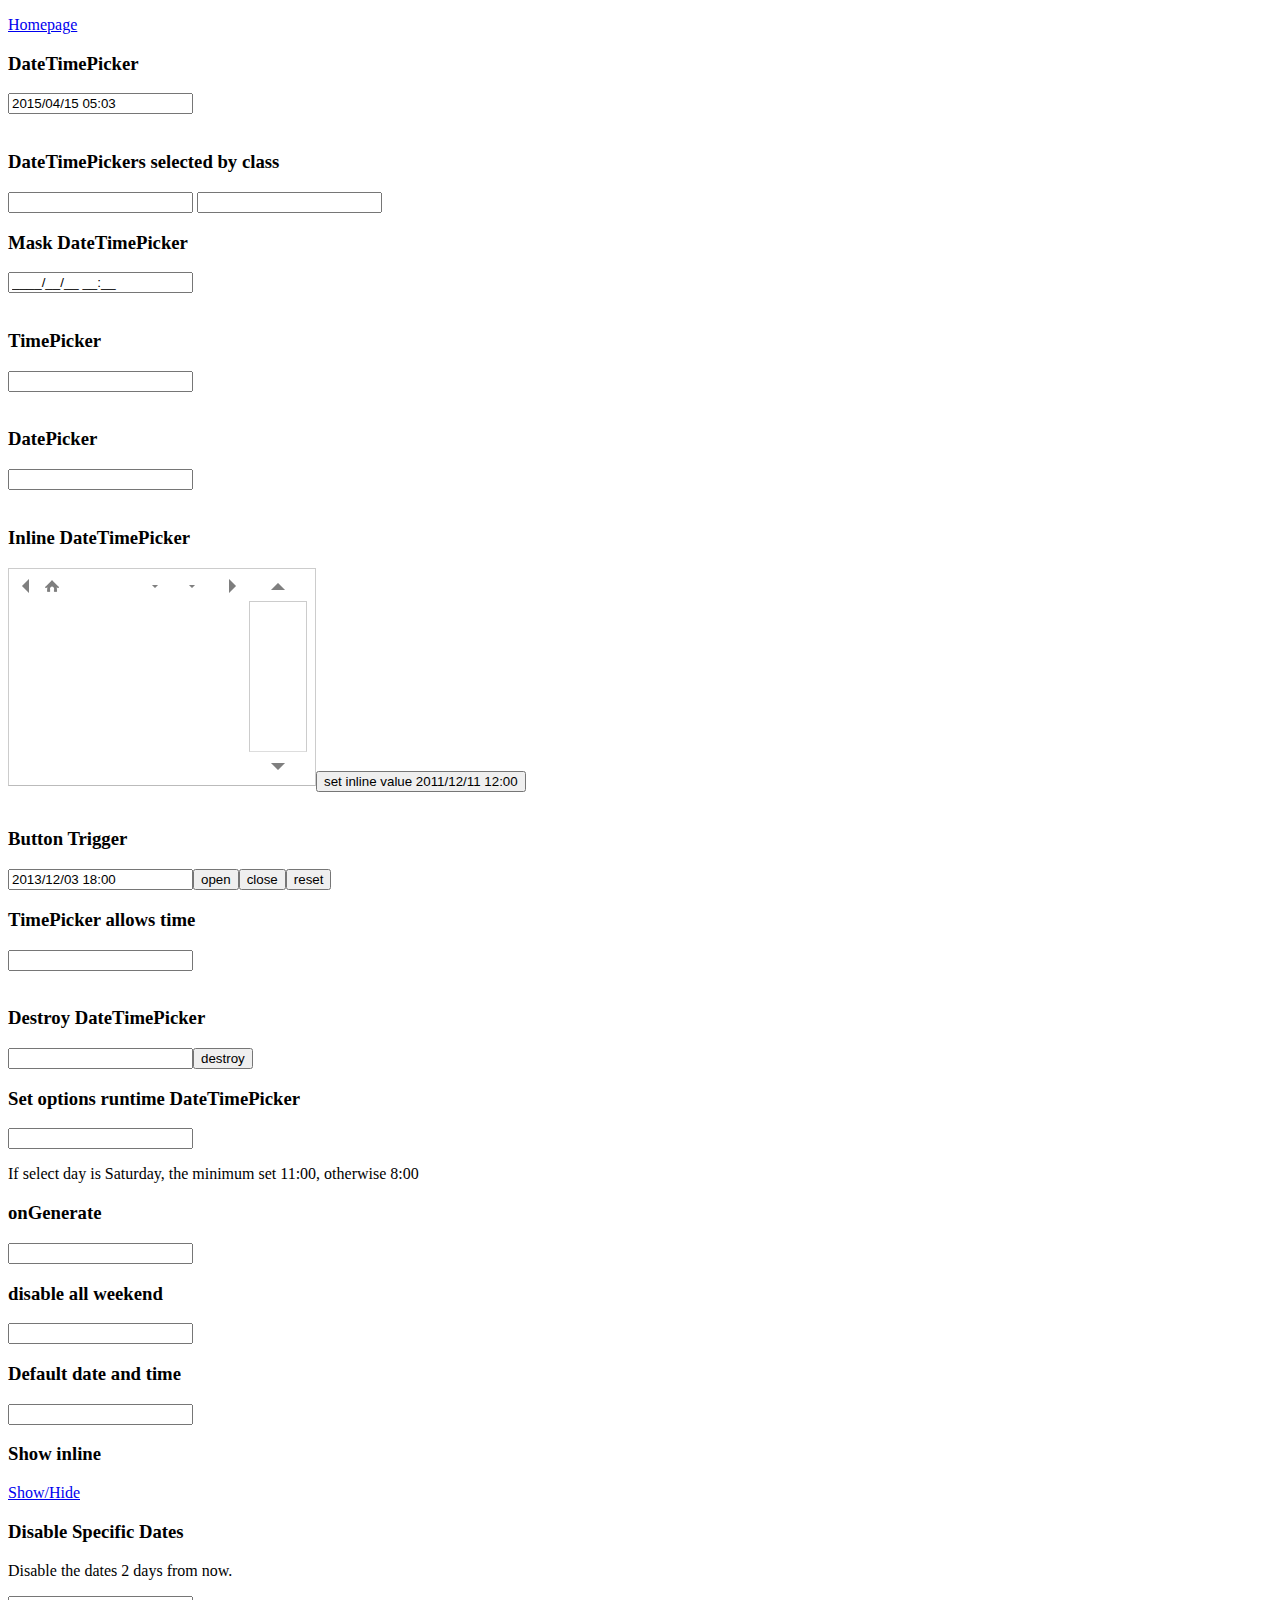
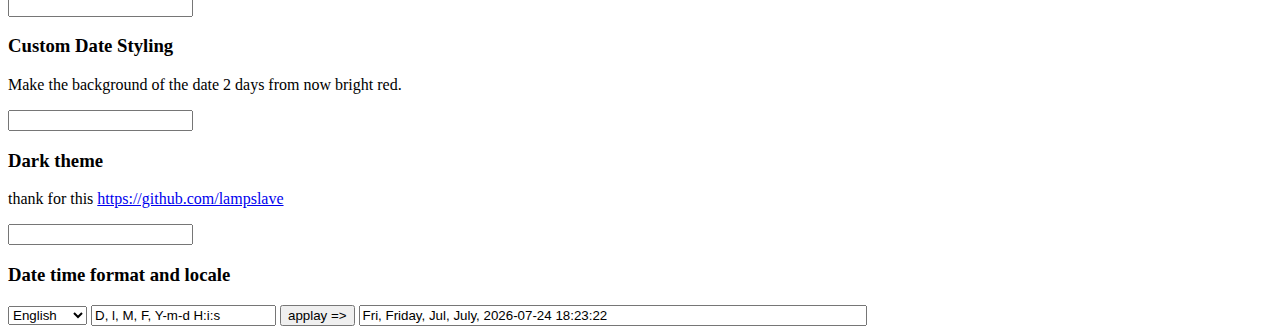
<file: public/js/admin/datetimepicker/index.html>
<!DOCTYPE html>
<html lang="en">
<head>
<meta http-equiv="content-type" content="text/html; charset=utf-8"/>
<link rel="stylesheet" type="text/css" href="./jquery.datetimepicker.css"/>
<style type="text/css">

.custom-date-style {
	background-color: red !important;
}

.input{	
}
.input-wide{
	width: 500px;
}

</style>
</head>
<body>
	
	<p><a href="http://xdsoft.net/jqplugins/datetimepicker/">Homepage</a></p>
	<h3>DateTimePicker</h3>
	<input type="text" value="" id="datetimepicker"/><br><br>
  <h3>DateTimePickers selected by class</h3>
	<input type="text" class="some_class" value="" id="some_class_1"/>
	<input type="text" class="some_class" value="" id="some_class_2"/>
	<h3>Mask DateTimePicker</h3>
	<input type="text" value="" id="datetimepicker_mask"/><br><br>
	<h3>TimePicker</h3>
	<input type="text" id="datetimepicker1"/><br><br>
	<h3>DatePicker</h3>
	<input type="text" id="datetimepicker2"/><br><br>
	<h3>Inline DateTimePicker</h3>
	<!--<div id="console" style="background-color:#fff;color:red">sdfdsfsdf</div>-->
	<input type="text" id="datetimepicker3"/><input type="button" onclick="$('#datetimepicker3').datetimepicker({value:'2011/12/11 12:00'})" value="set inline value 2011/12/11 12:00"/><br><br>
	<h3>Button Trigger</h3>
	<input type="text" value="2013/12/03 18:00" id="datetimepicker4"/><input id="open" type="button" value="open"/><input id="close" type="button" value="close"/><input id="reset" type="button" value="reset"/>
	<h3>TimePicker allows time</h3>
	<input type="text" id="datetimepicker5"/><br><br>
	<h3>Destroy DateTimePicker</h3>
	<input type="text" id="datetimepicker6"/><input id="destroy" type="button" value="destroy"/>
	<h3>Set options runtime DateTimePicker</h3>
	<input type="text" id="datetimepicker7"/>
	<p>If select day is Saturday, the minimum set 11:00, otherwise 8:00</p>
	<h3>onGenerate</h3>
	<input type="text" id="datetimepicker8"/>
	<h3>disable all weekend</h3>
	<input type="text" id="datetimepicker9"/>
	<h3>Default date and time </h3>
	<input type="text" id="default_datetimepicker"/>
	<h3>Show inline</h3>
	<a href="javascript:void(0)" onclick="var si = document.getElementById('show_inline').style; si.display = (si.display=='none')?'block':'none';return false; ">Show/Hide</a>
	<div id="show_inline" style="display:none">
		<input type="text" id="datetimepicker10"/>
	</div>
	<h3>Disable Specific Dates</h3>
	<p>Disable the dates 2 days from now.</p>
	<input type="text" id="datetimepicker11"/>
	<h3>Custom Date Styling</h3>
	<p>Make the background of the date 2 days from now bright red.</p>
	<input type="text" id="datetimepicker12"/>
	<h3>Dark theme</h3>
	<p>thank for this <a href="https://github.com/lampslave">https://github.com/lampslave</a></p>
	<input type="text" id="datetimepicker_dark"/>
	<h3>Date time format and locale</h3>
	<p></p>
	<select id="datetimepicker_format_locale">
		<option value="en">English</option>
		<option value="de">German</option>
		<option value="ru">Russian</option>
		<option value="uk">Ukrainian</option>
		<option value="fr">French</option>
		<option value="es">Spanish</option>
	</select>
	<input type="text" value="D, l, M, F, Y-m-d H:i:s" id="datetimepicker_format_value"/>
	<input type="button" value="applay =>" id="datetimepicker_format_change"/>
	<input type="text" id="datetimepicker_format" class="input input-wide"/>
</body>
<script src="./jquery.js"></script>
<script src="build/jquery.datetimepicker.full.js"></script>
<script>/*
window.onerror = function(errorMsg) {
	$('#console').html($('#console').html()+'<br>'+errorMsg)
}*/

$.datetimepicker.setLocale('en');

$('#datetimepicker_format').datetimepicker({value:'2015/04/15 05:03', format: $("#datetimepicker_format_value").val()});
console.log($('#datetimepicker_format').datetimepicker('getValue'));

$("#datetimepicker_format_change").on("click", function(e){
	$("#datetimepicker_format").data('xdsoft_datetimepicker').setOptions({format: $("#datetimepicker_format_value").val()});
});
$("#datetimepicker_format_locale").on("change", function(e){
	$.datetimepicker.setLocale($(e.currentTarget).val());
});

$('#datetimepicker').datetimepicker({
dayOfWeekStart : 1,
lang:'en',
disabledDates:['1986/01/08','1986/01/09','1986/01/10'],
startDate:	'1986/01/05'
});
$('#datetimepicker').datetimepicker({value:'2015/04/15 05:03',step:10});

$('.some_class').datetimepicker();

$('#default_datetimepicker').datetimepicker({
	formatTime:'H:i',
	formatDate:'d.m.Y',
	//defaultDate:'8.12.1986', // it's my birthday
	defaultDate:'+03.01.1970', // it's my birthday
	defaultTime:'10:00',
	timepickerScrollbar:false
});

$('#datetimepicker10').datetimepicker({
	step:5,
	inline:true
});
$('#datetimepicker_mask').datetimepicker({
	mask:'9999/19/39 29:59'
});

$('#datetimepicker1').datetimepicker({
	datepicker:false,
	format:'H:i',
	step:5
});
$('#datetimepicker2').datetimepicker({
	yearOffset:222,
	lang:'ch',
	timepicker:false,
	format:'d/m/Y',
	formatDate:'Y/m/d',
	minDate:'-1970/01/02', // yesterday is minimum date
	maxDate:'+1970/01/02' // and tommorow is maximum date calendar
});
$('#datetimepicker3').datetimepicker({
	inline:true
});
$('#datetimepicker4').datetimepicker();
$('#open').click(function(){
	$('#datetimepicker4').datetimepicker('show');
});
$('#close').click(function(){
	$('#datetimepicker4').datetimepicker('hide');
});
$('#reset').click(function(){
	$('#datetimepicker4').datetimepicker('reset');
});
$('#datetimepicker5').datetimepicker({
	datepicker:false,
	allowTimes:['12:00','13:00','15:00','17:00','17:05','17:20','19:00','20:00'],
	step:5
});
$('#datetimepicker6').datetimepicker();
$('#destroy').click(function(){
	if( $('#datetimepicker6').data('xdsoft_datetimepicker') ){
		$('#datetimepicker6').datetimepicker('destroy');
		this.value = 'create';
	}else{
		$('#datetimepicker6').datetimepicker();
		this.value = 'destroy';
	}
});
var logic = function( currentDateTime ){
	if (currentDateTime && currentDateTime.getDay() == 6){
		this.setOptions({
			minTime:'11:00'
		});
	}else
		this.setOptions({
			minTime:'8:00'
		});
};
$('#datetimepicker7').datetimepicker({
	onChangeDateTime:logic,
	onShow:logic
});
$('#datetimepicker8').datetimepicker({
	onGenerate:function( ct ){
		$(this).find('.xdsoft_date')
			.toggleClass('xdsoft_disabled');
	},
	minDate:'-1970/01/2',
	maxDate:'+1970/01/2',
	timepicker:false
});
$('#datetimepicker9').datetimepicker({
	onGenerate:function( ct ){
		$(this).find('.xdsoft_date.xdsoft_weekend')
			.addClass('xdsoft_disabled');
	},
	weekends:['01.01.2014','02.01.2014','03.01.2014','04.01.2014','05.01.2014','06.01.2014'],
	timepicker:false
});
var dateToDisable = new Date();
	dateToDisable.setDate(dateToDisable.getDate() + 2);
$('#datetimepicker11').datetimepicker({
	beforeShowDay: function(date) {
		if (date.getMonth() == dateToDisable.getMonth() && date.getDate() == dateToDisable.getDate()) {
			return [false, ""]
		}

		return [true, ""];
	}
});
$('#datetimepicker12').datetimepicker({
	beforeShowDay: function(date) {
		if (date.getMonth() == dateToDisable.getMonth() && date.getDate() == dateToDisable.getDate()) {
			return [true, "custom-date-style"];
		}

		return [true, ""];
	}
});
$('#datetimepicker_dark').datetimepicker({theme:'dark'})


</script>
</html>
</file>
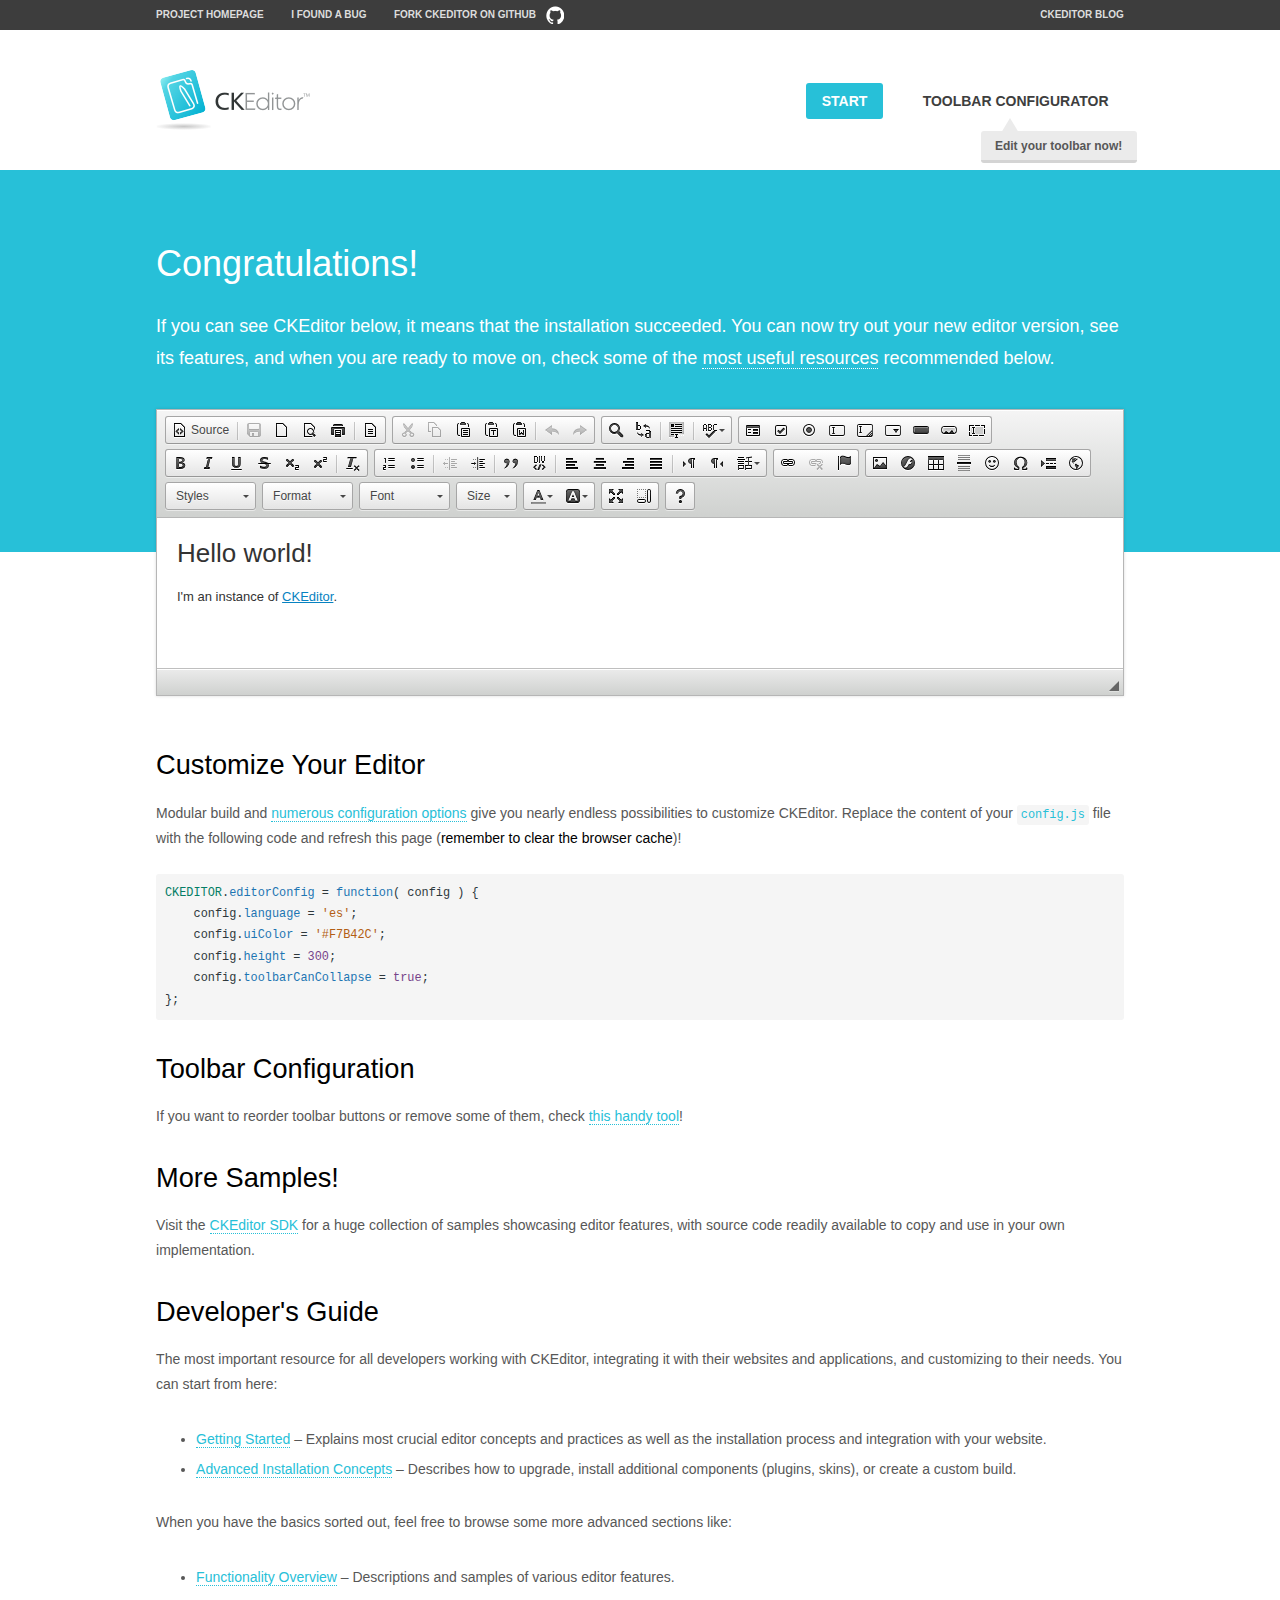
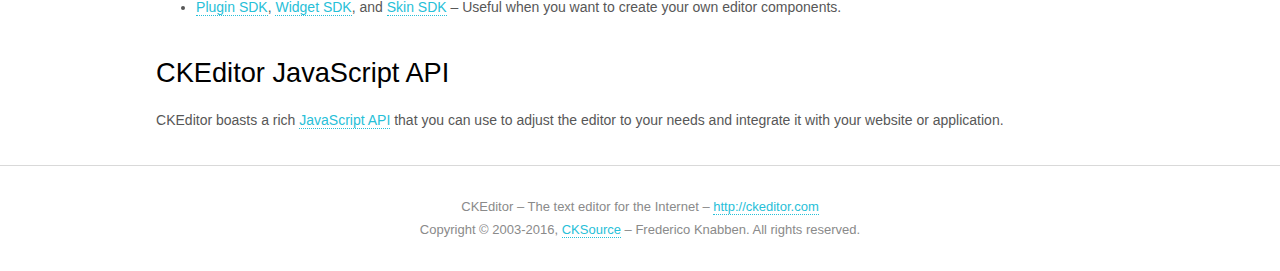
<file: public/js/admin/ckeditor/samples/index.html>
<!DOCTYPE html>
<!--
Copyright (c) 2003-2016, CKSource - Frederico Knabben. All rights reserved.
For licensing, see LICENSE.md or http://ckeditor.com/license
-->
<html>
<head>
	<meta charset="utf-8">
	<title>CKEditor Sample</title>
	<script src="../ckeditor.js"></script>
	<script src="js/sample.js"></script>
	<link rel="stylesheet" href="css/samples.css">
	<link rel="stylesheet" href="toolbarconfigurator/lib/codemirror/neo.css">
</head>
<body id="main">

<nav class="navigation-a">
	<div class="grid-container">
		<ul class="navigation-a-left grid-width-70">
			<li><a href="http://ckeditor.com">Project Homepage</a></li>
			<li><a href="http://dev.ckeditor.com/">I found a bug</a></li>
			<li><a href="http://github.com/ckeditor/ckeditor-dev" class="icon-pos-right icon-navigation-a-github">Fork CKEditor on GitHub</a></li>
		</ul>
		<ul class="navigation-a-right grid-width-30">
			<li><a href="http://ckeditor.com/blog-list">CKEditor Blog</a></li>
		</ul>
	</div>
</nav>

<header class="header-a">
	<div class="grid-container">
		<h1 class="header-a-logo grid-width-30">
			<a href="index.html"><img src="img/logo.png" alt="CKEditor Sample"></a>
		</h1>

		<nav class="navigation-b grid-width-70">
			<ul>
				<li><a href="index.html" class="button-a button-a-background">Start</a></li>
				<li><a href="toolbarconfigurator/index.html" class="button-a">Toolbar configurator <span class="balloon-a balloon-a-nw">Edit your toolbar now!</span></a></li>
			</ul>
		</nav>
	</div>
</header>

<main>
	<div class="adjoined-top">
		<div class="grid-container">
			<div class="content grid-width-100">
				<h1>Congratulations!</h1>
				<p>
					If you can see CKEditor below, it means that the installation succeeded.
					You can now try out your new editor version, see its features, and when you are ready to move on, check some of the <a href="#sample-customize">most useful resources</a> recommended below.
				</p>
			</div>
		</div>
	</div>
	<div class="adjoined-bottom">
		<div class="grid-container">
			<div class="grid-width-100">
				<div id="editor">
					<h1>Hello world!</h1>
					<p>I'm an instance of <a href="http://ckeditor.com">CKEditor</a>.</p>
				</div>
			</div>
		</div>
	</div>

	<div class="grid-container">
		<div class="content grid-width-100">
			<section id="sample-customize">
				<h2>Customize Your Editor</h2>
				<p>Modular build and <a href="http://docs.ckeditor.com/#!/guide/dev_configuration">numerous configuration options</a> give you nearly endless possibilities to customize CKEditor. Replace the content of your <code><a href="../config.js">config.js</a></code> file with the following code and refresh this page (<strong>remember to clear the browser cache</strong>)!</p>
		<pre class="cm-s-neo CodeMirror"><code><span style="padding-right: 0.1px;"><span class="cm-variable">CKEDITOR</span>.<span class="cm-property">editorConfig</span> <span class="cm-operator">=</span> <span class="cm-keyword">function</span>( <span class="cm-def">config</span> ) {</span>
<span style="padding-right: 0.1px;"><span class="cm-tab">	</span><span class="cm-variable-2">config</span>.<span class="cm-property">language</span> <span class="cm-operator">=</span> <span class="cm-string">'es'</span>;</span>
<span style="padding-right: 0.1px;"><span class="cm-tab">	</span><span class="cm-variable-2">config</span>.<span class="cm-property">uiColor</span> <span class="cm-operator">=</span> <span class="cm-string">'#F7B42C'</span>;</span>
<span style="padding-right: 0.1px;"><span class="cm-tab">	</span><span class="cm-variable-2">config</span>.<span class="cm-property">height</span> <span class="cm-operator">=</span> <span class="cm-number">300</span>;</span>
<span style="padding-right: 0.1px;"><span class="cm-tab">	</span><span class="cm-variable-2">config</span>.<span class="cm-property">toolbarCanCollapse</span> <span class="cm-operator">=</span> <span class="cm-atom">true</span>;</span>
<span style="padding-right: 0.1px;">};</span></code></pre>
			</section>

			<section>
				<h2>Toolbar Configuration</h2>
				<p>If you want to reorder toolbar buttons or remove some of them, check <a href="toolbarconfigurator/index.html">this handy tool</a>!</p>
			</section>

			<section>
				<h2>More Samples!</h2>
				<p>Visit the <a href="http://sdk.ckeditor.com">CKEditor SDK</a> for a huge collection of samples showcasing editor features, with source code readily available to copy and use in your own implementation.</p>
			</section>

			<section>
				<h2>Developer's Guide</h2>
				<p>The most important resource for all developers working with CKEditor, integrating it with their websites and applications, and customizing to their needs. You can start from here:</p>
				<ul>
					<li><a href="http://docs.ckeditor.com/#!/guide/dev_installation">Getting Started</a> &ndash; Explains most crucial editor concepts and practices as well as the installation process and integration with your website.</li>
					<li><a href="http://docs.ckeditor.com/#!/guide/dev_advanced_installation">Advanced Installation Concepts</a> &ndash; Describes how to upgrade, install additional components (plugins, skins), or create a custom build.</li>
				</ul>
					<p>When you have the basics sorted out, feel free to browse some more advanced sections like:</p>
				<ul>
					<li><a href="http://docs.ckeditor.com/#!/guide/dev_features">Functionality Overview</a> &ndash; Descriptions and samples of various editor features.</li>
					<li><a href="http://docs.ckeditor.com/#!/guide/plugin_sdk_intro">Plugin SDK</a>, <a href="http://docs.ckeditor.com/#!/guide/widget_sdk_intro">Widget SDK</a>, and <a href="http://docs.ckeditor.com/#!/guide/skin_sdk_intro">Skin SDK</a> &ndash; Useful when you want to create your own editor components.</li>
				</ul>
			</section>

			<section>
				<h2>CKEditor JavaScript API</h2>
				<p>CKEditor boasts a rich <a href="http://docs.ckeditor.com/#!/api">JavaScript API</a> that you can use to adjust the editor to your needs and integrate it with your website or application.</p>
			</section>
		</div>
	</div>
</main>

<footer class="footer-a grid-container">
	<div class="grid-container">
		<p class="grid-width-100">
			CKEditor &ndash; The text editor for the Internet &ndash; <a class="samples" href="http://ckeditor.com/">http://ckeditor.com</a>
		</p>
		<p class="grid-width-100" id="copy">
			Copyright &copy; 2003-2016, <a class="samples" href="http://cksource.com/">CKSource</a> &ndash; Frederico Knabben. All rights reserved.
		</p>
	</div>
</footer>
<script>
	initSample();
</script>

</body>
</html>
</file>
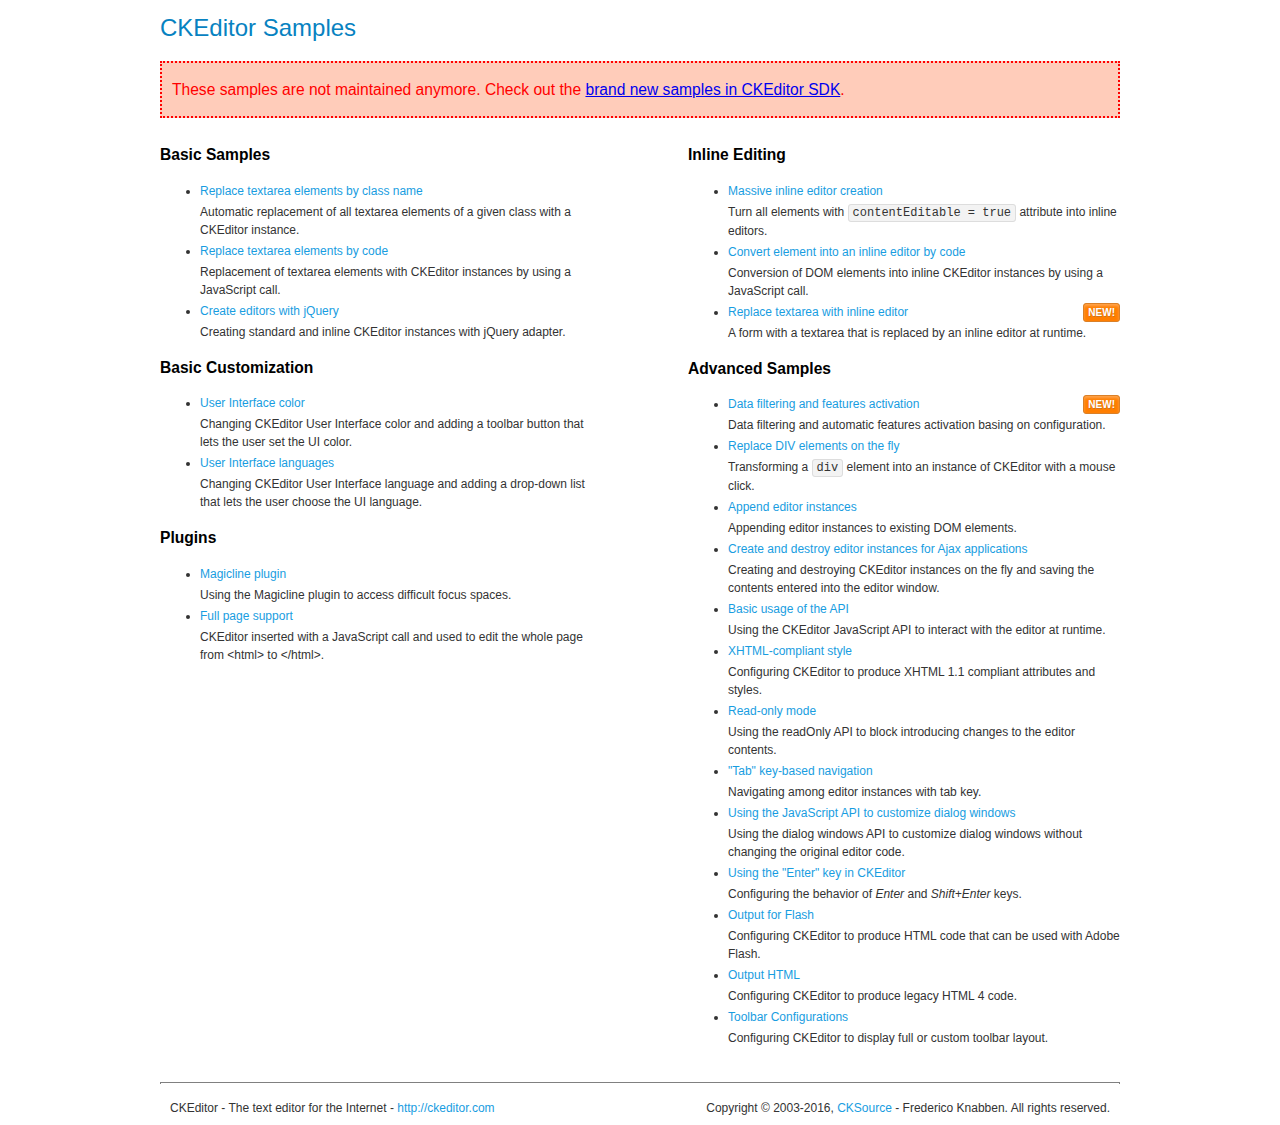
<file: public/js/admin/ckeditor/samples/old/index.html>
<!DOCTYPE html>
<!--
Copyright (c) 2003-2016, CKSource - Frederico Knabben. All rights reserved.
For licensing, see LICENSE.md or http://ckeditor.com/license
-->
<html>
<head>
	<meta charset="utf-8">
	<title>CKEditor Samples</title>
	<link rel="stylesheet" href="sample.css">
</head>
<body>
	<h1 class="samples">
		CKEditor Samples
	</h1>
	<div class="warning deprecated">
		These samples are not maintained anymore. Check out the <a href="http://sdk.ckeditor.com/">brand new samples in CKEditor SDK</a>.
	</div>
	<div class="twoColumns">
		<div class="twoColumnsLeft">
			<h2 class="samples">
				Basic Samples
			</h2>
			<dl class="samples">
				<dt><a class="samples" href="replacebyclass.html">Replace textarea elements by class name</a></dt>
				<dd>Automatic replacement of all textarea elements of a given class with a CKEditor instance.</dd>

				<dt><a class="samples" href="replacebycode.html">Replace textarea elements by code</a></dt>
				<dd>Replacement of textarea elements with CKEditor instances by using a JavaScript call.</dd>

				<dt><a class="samples" href="jquery.html">Create editors with jQuery</a></dt>
				<dd>Creating standard and inline CKEditor instances with jQuery adapter.</dd>
			</dl>

			<h2 class="samples">
				Basic Customization
			</h2>
			<dl class="samples">
				<dt><a class="samples" href="uicolor.html">User Interface color</a></dt>
				<dd>Changing CKEditor User Interface color and adding a toolbar button that lets the user set the UI color.</dd>

				<dt><a class="samples" href="uilanguages.html">User Interface languages</a></dt>
				<dd>Changing CKEditor User Interface language and adding a drop-down list that lets the user choose the UI language.</dd>
			</dl>


			<h2 class="samples">Plugins</h2>
<dl class="samples">
<dt><a class="samples" href="magicline/magicline.html">Magicline plugin</a></dt>
<dd>Using the Magicline plugin to access difficult focus spaces.</dd>

<dt><a class="samples" href="wysiwygarea/fullpage.html">Full page support</a></dt>
<dd>CKEditor inserted with a JavaScript call and used to edit the whole page from &lt;html&gt; to &lt;/html&gt;.</dd>
</dl>
		</div>
		<div class="twoColumnsRight">
			<h2 class="samples">
				Inline Editing
			</h2>
			<dl class="samples">
				<dt><a class="samples" href="inlineall.html">Massive inline editor creation</a></dt>
				<dd>Turn all elements with <code>contentEditable = true</code> attribute into inline editors.</dd>

				<dt><a class="samples" href="inlinebycode.html">Convert element into an inline editor by code</a></dt>
				<dd>Conversion of DOM elements into inline CKEditor instances by using a JavaScript call.</dd>

				<dt><a class="samples" href="inlinetextarea.html">Replace textarea with inline editor</a> <span class="new">New!</span></dt>
				<dd>A form with a textarea that is replaced by an inline editor at runtime.</dd>

				
			</dl>

			<h2 class="samples">
				Advanced Samples
			</h2>
			<dl class="samples">
				<dt><a class="samples" href="datafiltering.html">Data filtering and features activation</a> <span class="new">New!</span></dt>
				<dd>Data filtering and automatic features activation basing on configuration.</dd>

				<dt><a class="samples" href="divreplace.html">Replace DIV elements on the fly</a></dt>
				<dd>Transforming a <code>div</code> element into an instance of CKEditor with a mouse click.</dd>

				<dt><a class="samples" href="appendto.html">Append editor instances</a></dt>
				<dd>Appending editor instances to existing DOM elements.</dd>

				<dt><a class="samples" href="ajax.html">Create and destroy editor instances for Ajax applications</a></dt>
				<dd>Creating and destroying CKEditor instances on the fly and saving the contents entered into the editor window.</dd>

				<dt><a class="samples" href="api.html">Basic usage of the API</a></dt>
				<dd>Using the CKEditor JavaScript API to interact with the editor at runtime.</dd>

				<dt><a class="samples" href="xhtmlstyle.html">XHTML-compliant style</a></dt>
				<dd>Configuring CKEditor to produce XHTML 1.1 compliant attributes and styles.</dd>

				<dt><a class="samples" href="readonly.html">Read-only mode</a></dt>
				<dd>Using the readOnly API to block introducing changes to the editor contents.</dd>

				<dt><a class="samples" href="tabindex.html">"Tab" key-based navigation</a></dt>
				<dd>Navigating among editor instances with tab key.</dd>


				
<dt><a class="samples" href="dialog/dialog.html">Using the JavaScript API to customize dialog windows</a></dt>
<dd>Using the dialog windows API to customize dialog windows without changing the original editor code.</dd>

<dt><a class="samples" href="enterkey/enterkey.html">Using the &quot;Enter&quot; key in CKEditor</a></dt>
<dd>Configuring the behavior of <em>Enter</em> and <em>Shift+Enter</em> keys.</dd>

<dt><a class="samples" href="htmlwriter/outputforflash.html">Output for Flash</a></dt>
<dd>Configuring CKEditor to produce HTML code that can be used with Adobe Flash.</dd>

<dt><a class="samples" href="htmlwriter/outputhtml.html">Output HTML</a></dt>
<dd>Configuring CKEditor to produce legacy HTML 4 code.</dd>

<dt><a class="samples" href="toolbar/toolbar.html">Toolbar Configurations</a></dt>
<dd>Configuring CKEditor to display full or custom toolbar layout.</dd>

			</dl>
		</div>
	</div>
	<div id="footer">
		<hr>
		<p>
			CKEditor - The text editor for the Internet - <a class="samples" href="http://ckeditor.com/">http://ckeditor.com</a>
		</p>
		<p id="copy">
			Copyright &copy; 2003-2016, <a class="samples" href="http://cksource.com/">CKSource</a> - Frederico Knabben. All rights reserved.
		</p>
	</div>
</body>
</html>
</file>
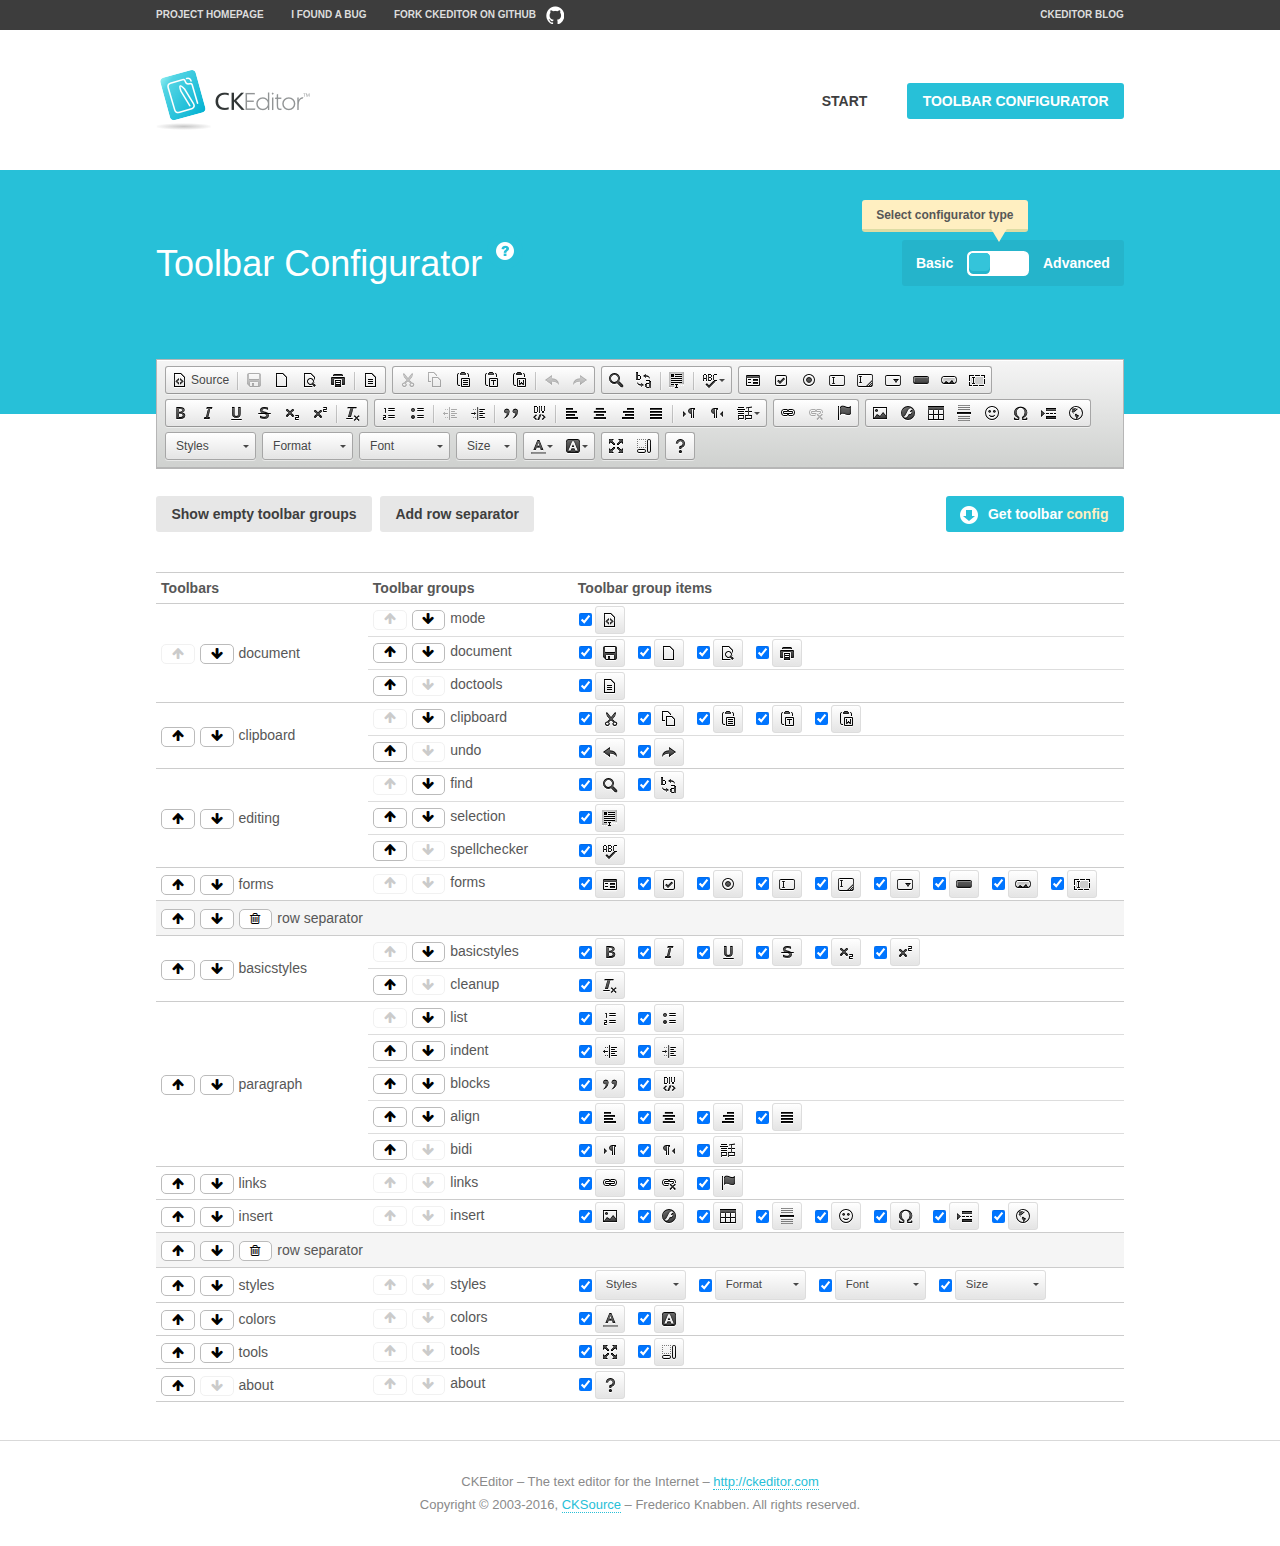
<file: public/js/admin/ckeditor/samples/toolbarconfigurator/index.html>
<!DOCTYPE html>
<!--
Copyright (c) 2003-2016, CKSource - Frederico Knabben. All rights reserved.
For licensing, see LICENSE.md or http://ckeditor.com/license
-->
<!--[if IE 8]><html class="ie8"><![endif]-->
<!--[if gt IE 8]><html><![endif]-->
<!--[if !IE]><!--><html><!--<![endif]-->
<head>
	<meta charset="utf-8">
	<title>Toolbar Configurator</title>
	<script src="../../ckeditor.js"></script>
	<script>
		if ( CKEDITOR.env.ie && CKEDITOR.env.version < 9 )
			CKEDITOR.tools.enableHtml5Elements( document );
	</script>
	<link rel="stylesheet" href="lib/codemirror/codemirror.css">
	<link rel="stylesheet" href="lib/codemirror/show-hint.css">
	<link rel="stylesheet" href="lib/codemirror/neo.css">
	<link rel="stylesheet" href="css/fontello.css">
	<link rel="stylesheet" href="../css/samples.css">
</head>
<body id="toolbar">

<nav class="navigation-a">
	<div class="grid-container">
		<ul class="navigation-a-left grid-width-70">
			<li><a href="http://ckeditor.com">Project Homepage</a></li>
			<li><a href="http://dev.ckeditor.com/">I found a bug</a></li>
			<li><a href="http://github.com/ckeditor/ckeditor-dev" class="icon-pos-right icon-navigation-a-github">Fork CKEditor on GitHub</a></li>
		</ul>
		<ul class="navigation-a-right grid-width-30">
			<li><a href="http://ckeditor.com/blog-list">CKEditor Blog</a></li>
		</ul>
	</div>
</nav>

<header class="header-a">
	<div class="grid-container">
		<h1 class="header-a-logo grid-width-30">
			<a href="../index.html"><img src="../img/logo.png" alt="CKEditor Logo"></a>
		</h1>
		<nav class="navigation-b grid-width-70">
			<ul>
				<li><a href="../index.html"  class="button-a">Start</a></li>
				<li><a href="index.html"  class="button-a button-a-background">Toolbar configurator</a></li>
			</ul>
		</nav>
	</div>
</header>

<main>
	<div class="adjoined-top">
		<div class="grid-container">
			<div class="content grid-width-100">
				<div class="grid-container-nested">
					<h1 class="grid-width-60">
						Toolbar Configurator
						<a href="#help-content" type="button" title="Configurator help" id="help" class="button-a button-a-background button-a-no-text icon-pos-left icon-question-mark">Help</a>
					</h1>

					<div class="grid-width-40 grid-switch-magic">
						<div class="switch">
							<span class="balloon-a balloon-a-se">Select configurator type</span>
							<input type="radio" name="radio" data-num="1" id="radio-basic" />
							<input type="radio" name="radio" data-num="2" id="radio-advanced" />
							<label data-for="1" for="radio-basic">Basic</label>
							<span class="switch-inner">
								<span class="handler"></span>
							</span>
							<label data-for="2" for="radio-advanced">Advanced</label>
						</div>
					</div>
				</div>
			</div>
		</div>
	</div>
	<div class="adjoined-bottom">
		<div class="grid-container">
			<div class="grid-width-100">
				<div class="editors-container">
					<div id="editor-basic"></div>
					<div id="editor-advanced"></div>
				</div>
			</div>
		</div>
	</div>

	<div class="grid-container configurator">
		<div class="content grid-width-100">
			<div class="configurator">
				<div>
					<div id="toolbarModifierWrapper"></div>
				</div>
			</div>
		</div>
	</div>

	<div id="help-content">
		<div class="grid-container">
			<div class="grid-width-100">
				<h2>What Am I Doing Here?</h2>

				<div class="grid-container grid-container-nested">
					<div class="basic">
						<div class="grid-width-50">
							<p>Arrange <a href="http://docs.ckeditor.com/#!/api/CKEDITOR.config-cfg-toolbarGroups">toolbar groups</a>, toggle <a href="http://docs.ckeditor.com/#!/api/CKEDITOR.config-cfg-removeButtons">button visibility</a> according to your needs and get your toolbar configuration.</p>
							<p>You can replace the content of the <a href="../../config.js"><code>config.js</code></a> file with the generated configuration. If you already set some configuration options you will need to merge both configurations.</p>
						</div>
						<div class="grid-width-50">
							<p>Read more about different ways of <a href="http://docs.ckeditor.com/#!/guide/dev_configuration">setting configuration</a> and do not forget about <strong>clearing browser cache</strong>.</p>
							<p>Arranging toolbar groups is the recommended way of configuring the toolbar, but if you need more freedom you can use the <a href="#advanced">advanced configurator</a>.</p>
						</div>
					</div>
					<div class="advanced" style="display: none;">
						<div class="grid-width-50">
							<p>With this code editor you can edit your <a href="http://docs.ckeditor.com/#!/api/CKEDITOR.config-cfg-toolbar">toolbar configuration</a> live.</p>
							<p>You can replace the content of the <a href="../../config.js"><code>config.js</code></a> file with the generated configuration. If you already set some configuration options you will need to merge both configurations.</p>
						</div>
						<div class="grid-width-50">
							<p>Read more about different ways of <a href="http://docs.ckeditor.com/#!/guide/dev_configuration">setting configuration</a> and do not forget about <strong>clearing browser cache</strong>.</p>
						</div>
					</div>
				</div>

				<p class="grid-container grid-container-nested">
					<button type="button" class="help-content-close grid-width-100 button-a button-a-background">Got it. Let's play!</button>
				</p>
			</div>
		</div>
	</div>
</main>

<footer class="footer-a grid-container">
	<p class="grid-width-100">
		CKEditor &ndash; The text editor for the Internet &ndash; <a class="samples" href="http://ckeditor.com/">http://ckeditor.com</a>
	</p>
	<p class="grid-width-100" id="copy">
		Copyright &copy; 2003-2016, <a class="samples" href="http://cksource.com/">CKSource</a> &ndash; Frederico Knabben. All rights reserved.
	</p>
</footer>

<script src="lib/codemirror/codemirror.js"></script>
<script src="lib/codemirror/javascript.js"></script>
<script src="lib/codemirror/show-hint.js"></script>

<script src="js/fulltoolbareditor.js"></script>
<script src="js/abstracttoolbarmodifier.js"></script>
<script src="js/toolbarmodifier.js"></script>
<script src="js/toolbartextmodifier.js"></script>
<script src="../js/sf.js"></script>

<script>
	( function() {
		'use strict';

		var mode = ( window.location.hash.substr( 1 ) === 'advanced' ) ? 'advanced' : 'basic',
			configuratorSection = CKEDITOR.document.findOne( 'main > .grid-container.configurator' ),
			basicInstruction = CKEDITOR.document.findOne( '#help-content .basic' ),
			advancedInstruction = CKEDITOR.document.findOne( '#help-content .advanced' ),

			// Configurator mode switcher.
			modeSwitchBasic = CKEDITOR.document.getById( 'radio-basic' ),
			modeSwitchAdvanced = CKEDITOR.document.getById( 'radio-advanced' );

		// Initial setup
		function updateSwitcher() {
			if ( mode === 'advanced' ) {
				modeSwitchAdvanced.$.checked = true;
			} else {
				modeSwitchBasic.$.checked = true;
			}
		}

		updateSwitcher();

		CKEDITOR.document.getWindow().on( 'hashchange', function( e ) {
			var hash = window.location.hash.substr( 1 );
			if ( !( hash === 'advanced' || hash === 'basic' ) ) {
				return;
			}
			mode = hash;
			onToolbarsDone( mode );
		} );

		CKEDITOR.document.getWindow().on( 'resize', function() {
			updateToolbar( ( mode === 'basic' ? toolbarModifier : toolbarTextModifier )[ 'editorInstance' ] );
		} );

		function onRefresh( modifier ) {
			modifier = modifier || this;

			if ( mode === 'basic' && modifier instanceof ToolbarConfigurator.ToolbarTextModifier ) {
				return;
			}

			// CodeMirror container becomes visible, so we need to refresh and to avoid rendering problems.
			if ( mode === 'advanced' && modifier instanceof ToolbarConfigurator.ToolbarTextModifier ) {
				modifier.codeContainer.refresh();
			}

			updateToolbar( modifier.editorInstance );
		}

		function updateToolbar( editor ) {
			var editorContainer = editor.container;

			// Not always editor is loaded.
			if ( !editorContainer ) {
				return;
			}

			var displayStyle = editorContainer.getStyle( 'display' );

			editorContainer.setStyle( 'display', 'block' );

			var newHeight = editorContainer.getSize( 'height' );

			var newMarginTop = parseInt( editorContainer.getComputedStyle( 'margin-top' ), 10 );
			newMarginTop = ( isNaN( newMarginTop ) ? 0 : Number( newMarginTop ) );

			var newMarginBottom = parseInt( editorContainer.getComputedStyle( 'margin-bottom' ), 10 );
			newMarginBottom = ( isNaN( newMarginBottom ) ? 0 : Number( newMarginBottom ) );

			var result = newHeight + newMarginTop + newMarginBottom;

			editorContainer.setStyle( 'display', displayStyle );

			editor.container.getAscendant( 'div' ).setStyle( 'height', result + 'px' );
		}

		var toolbarModifier = new ToolbarConfigurator.ToolbarModifier( 'editor-basic' );

		var done = 0;
		toolbarModifier.init( onToolbarInit );
		toolbarModifier.onRefresh = onRefresh;

		CKEDITOR.document.getById( 'toolbarModifierWrapper' ).append( toolbarModifier.mainContainer );

		var toolbarTextModifier = new ToolbarConfigurator.ToolbarTextModifier( 'editor-advanced' );
		toolbarTextModifier.init( onToolbarInit );
		toolbarTextModifier.onRefresh = onRefresh;

		function onToolbarInit() {
			if ( ++done === 2 ) {
				onToolbarsDone();

				positionSticky.watch( CKEDITOR.document.findOne( '.toolbar' ), function() {
					return mode === 'advanced';
				} );
			}
		}

		function onToolbarsDone() {
			if ( mode === 'basic' ) {
				toggleModeBasic( false );
			} else {
				toggleModeAdvanced( false );
			}

			updateSwitcher();

			setTimeout( function() {
				CKEDITOR.document.findOne( '.editors-container' ).addClass( 'active' );
				CKEDITOR.document.findOne( '#toolbarModifierWrapper' ).addClass( 'active' );
			}, 200 );
		}

		CKEDITOR.document.getById( 'toolbarModifierWrapper' ).append( toolbarTextModifier.mainContainer );

		function toogleModeSwitch( onElement, offElement, onModifier, offModifier ) {
			onElement.addClass( 'fancy-button-active' );
			offElement.removeClass( 'fancy-button-active' );

			onModifier.showUI();
			offModifier.hideUI();
		}

		function toggleModeBasic( callOnRefresh ) {
			callOnRefresh = ( callOnRefresh !== false );
			mode = 'basic';
			window.location.hash = '#basic';
			toogleModeSwitch( modeSwitchBasic, modeSwitchAdvanced, toolbarModifier, toolbarTextModifier );

			configuratorSection.removeClass( 'freed-width' );
			basicInstruction.show();
			advancedInstruction.hide();

			callOnRefresh && onRefresh( toolbarModifier );
		}

		function toggleModeAdvanced( callOnRefresh ) {
			callOnRefresh = ( callOnRefresh !== false );
			mode = 'advanced';
			window.location.hash = '#advanced';
			toogleModeSwitch( modeSwitchAdvanced, modeSwitchBasic, toolbarTextModifier, toolbarModifier );

			configuratorSection.addClass( 'freed-width' );
			advancedInstruction.show();
			basicInstruction.hide();

			callOnRefresh && onRefresh( toolbarTextModifier );
		}

		modeSwitchBasic.on( 'click', toggleModeBasic );
		modeSwitchAdvanced.on( 'click', toggleModeAdvanced );

		//
		// Position:sticky for the toolbar.
		//

		// Will make elements behave like they were styled with position:sticky.
		var positionSticky = {
			// Store object: {
			// 		element: CKEDITOR.dom.element, // Element which will float.
			// 		placeholder: CKEDITOR.dom.element, // Placeholder which is place to prevent page bounce.
			// 		isFixed: boolean // Whether element float now.
			// }
			watched: [],

			active: [],

			staticContainer: null,

			init: function() {
				var element = CKEDITOR.dom.element.createFromHtml(
					'<div class="staticContainer">' +
						'<div class="grid-container" >' +
							'<div class="grid-width-100">' +
								'<div class="inner"></div>' +
							'</div>' +
						'</div>' +
					'</div>' );

				this.staticContainer = element.findOne( '.inner' );

				CKEDITOR.document.getBody().append( element );
			},

			watch: function( element, preventFunc ) {
				this.watched.push( {
					element: element,
					placeholder: new CKEDITOR.dom.element( 'div' ),
					isFixed: false,
					preventFunc: preventFunc
				} );
			},

			checkAll: function() {
				for ( var i = 0; i < this.watched.length; i++ ) {
					this.check( this.watched[ i ] );
				}
			},

			check: function( element ) {
				var isFixed = element.isFixed;
				var shouldBeFixed = this.shouldBeFixed( element );

				// Nothing to be done.
				if ( isFixed === shouldBeFixed ) {
					return;
				}

				var placeholder = element.placeholder;

				if ( isFixed ) {
					// Unfixing.

					element.element.insertBefore( placeholder );
					placeholder.remove();

					element.element.removeStyle( 'margin' );

					this.active.splice( CKEDITOR.tools.indexOf( this.active, element ), 1 );

				} else {
					// Fixing.
					placeholder.setStyle( 'width', element.element.getSize( 'width' ) + 'px' );
					placeholder.setStyle( 'height', element.element.getSize( 'height' ) + 'px' );
					placeholder.setStyle( 'margin-bottom', element.element.getComputedStyle( 'margin-bottom' ) );
					placeholder.setStyle( 'display', element.element.getComputedStyle( 'display' ) );
					placeholder.insertAfter( element.element );

					this.staticContainer.append( element.element );

					this.active.push( element );
				}

				element.isFixed = !element.isFixed;
			},

			shouldBeFixed: function( element ) {
				if ( element.preventFunc && element.preventFunc() ) {
					return false;
				}

				// If element is already fixed we are checking it's placeholder.
				var related = ( element.isFixed ? element.placeholder : element.element ),
					clientRect = related.$.getBoundingClientRect(),
					staticHeight = this.staticContainer.getSize('height' ),
					elemHeight = element.element.getSize( 'height' );

				if ( element.isFixed ) {
					return ( clientRect.top + elemHeight < staticHeight );
				} else {
					return ( clientRect.top < staticHeight );
				}
			}
		};

		positionSticky.init();

		CKEDITOR.document.getWindow().on( 'scroll',
			new CKEDITOR.tools.eventsBuffer( 100, positionSticky.checkAll, positionSticky ).input
		);

		// Make the toolbar sticky.
		positionSticky.watch( CKEDITOR.document.findOne( '.editors-container' ) );

		// Help button and help-content.
		( function() {
			var helpButton = CKEDITOR.document.getById( 'help' ),
				helpContent = CKEDITOR.document.getById( 'help-content' );

			// Don't show help button on IE8 because it's unsupported by Pico Modal.
			if ( CKEDITOR.env.ie && CKEDITOR.env.version == 8 ) {
				helpButton.hide();
			} else {
				// Display help modal when the button is clicked.
				helpButton.on( 'click', function( evt ) {
					SF.modal( {
						// Clone modal content from DOM.
						content: helpContent.getHtml(),

						afterCreate: function( modal ) {
							// Enable modal content button to close the modal.
							new CKEDITOR.dom.element( modal.modalElem() ).findOne( '.help-content-close' ).once( 'click', modal.close );
						}
					} ).show();
				} );
			}
		} )();
	} )();
</script>
</body>
</html>
</file>
<file: public/js/admin/ckeditor/samples/css/samples.css>
/**
 * @license Copyright (c) 2003-2016, CKSource - Frederico Knabben. All rights reserved.
 * For licensing, see LICENSE.md or http://ckeditor.com/license
 */
@media (max-width: 900px) {
  .global-is-mobile-hidden {
    display: none !important;
  }
}
article,
aside,
details,
figcaption,
figure,
footer,
header,
hgroup,
main,
menu,
nav,
section {
  display: block;
}
body,
html {
  margin: 0;
  padding: 0;
  font: 16px / 1.8 Arial, 'Helvetica Neue', Helvetica, sans-serif;
  font-weight: 300;
  color: #575757;
}
.grid-width-10 {
  width: 10%;
}
.grid-width-20 {
  width: 20%;
}
.grid-width-30 {
  width: 30%;
}
.grid-width-40 {
  width: 40%;
}
.grid-width-50 {
  width: 50%;
}
.grid-width-60 {
  width: 60%;
}
.grid-width-70 {
  width: 70%;
}
.grid-width-80 {
  width: 80%;
}
.grid-width-90 {
  width: 90%;
}
.grid-width-100 {
  width: 100%;
}
@media (max-width: 900px) {
  .grid-width-10,
  .grid-width-20,
  .grid-width-30,
  .grid-width-40,
  .grid-width-50,
  .grid-width-60,
  .grid-width-70,
  .grid-width-80,
  .grid-width-90,
  .grid-width-100 {
    width: 100%;
  }
}
*[class*="grid-width"] {
  -webkit-box-sizing: border-box;
  -moz-box-sizing: border-box;
  box-sizing: border-box;
  padding-left: 4%;
  padding-right: 4%;
  float: left;
}
*[class*="grid-width"]:after,
.grid-container:after,
*[class*="grid-width"]:before,
.grid-container:before {
  content: '';
  display: block;
  overflow: hidden;
  visibility: hidden;
  font-size: 0;
  line-height: 0;
  width: 0;
  height: 0;
}
*[class*="grid-width"]:after,
.grid-container:after {
  clear: both;
}
.grid-container {
  -webkit-box-sizing: border-box;
  -moz-box-sizing: border-box;
  box-sizing: border-box;
  margin-left: auto;
  margin-right: auto;
}
.grid-container-nested *[class*="grid-width"]:first-child {
  padding-left: 0;
}
.grid-container-nested *[class*="grid-width"]:last-child {
  padding-right: 0;
}
@media (max-width: 900px) {
  .grid-container-nested *[class*="grid-width"]:first-child {
    padding-left: 4%;
  }
  .grid-container-nested *[class*="grid-width"]:last-child {
    padding-right: 4%;
  }
}
.header-a {
  min-height: 140px;
  overflow: hidden;
}
.header-a .header-a-logo {
  margin: 40px 0 0;
}
@media (max-width: 900px) {
  .header-a .header-a-logo {
    text-align: center;
  }
}
.header-a .header-a-logo img {
  border: transparent;
}
.navigation-a {
  height: 30px;
  background: #3d3d3d;
  position: absolute;
  left: 0;
  right: 0;
  top: 0;
  padding: 0;
  overflow: hidden;
}
@media (max-width: 900px) {
  .navigation-a {
    text-align: center;
  }
}
.navigation-a ul {
  list-style: none;
  margin: 0;
  overflow: hidden;
}
.navigation-a ul li,
.navigation-a ul li a {
  display: inline-block;
}
@media (max-width: 900px) {
  .navigation-a ul {
    width: auto;
    text-overflow: ellipsis;
    white-space: nowrap;
    display: inline-block;
    float: none;
  }
  .navigation-a ul:before,
  .navigation-a ul:after {
    display: none;
  }
}
.navigation-a ul.navigation-a-left {
  text-align: left;
}
@media (max-width: 900px) {
  .navigation-a ul.navigation-a-left {
    padding-right: 0;
  }
}
.navigation-a ul.navigation-a-right {
  text-align: right;
}
@media (max-width: 900px) {
  .navigation-a ul.navigation-a-right {
    padding-left: 23px;
  }
}
.navigation-a ul li + li {
  margin-left: 23px;
}
.navigation-a ul li a {
  font-size: 10px;
  font-size: 0.625rem;
  line-height: 18px;
  line-height: 1.13rem;
  line-height: 30px;
  float: left;
  color: #dddddd;
  font-weight: bold;
  text-decoration: none;
  text-transform: uppercase;
}
.navigation-a ul li a:hover {
  cursor: pointer;
  color: #ffffff;
}
.icon-navigation-a-github:before,
.icon-navigation-a-github:after {
  background-image: url("[data-uri]");
}
.navigation-b {
  text-align: right;
  margin: 52px 0 0;
  overflow: visible;
}
@media (max-width: 900px) {
  .navigation-b {
    text-align: center;
    margin-top: 20px;
    padding: 0;
  }
}
.navigation-b ul {
  padding: 0;
  list-style: none;
  margin: 0;
  overflow: visible;
}
.navigation-b ul li,
.navigation-b ul li a {
  display: inline-block;
}
@media (max-width: 900px) {
  .navigation-b ul {
    display: table;
    width: 100%;
    padding-bottom: 1.5em;
  }
}
@media (max-width: 900px) {
  .navigation-b ul li {
    display: table-row;
  }
}
.navigation-b ul li + li {
  margin-left: 20px;
}
@media (max-width: 900px) {
  .navigation-b ul li + li {
    margin-left: 0;
  }
}
.navigation-b ul li a {
  -webkit-box-sizing: border-box;
  -moz-box-sizing: border-box;
  box-sizing: border-box;
  text-transform: uppercase;
  text-decoration: none;
  outline: none;
}
@media (max-width: 900px) {
  .navigation-b ul li a {
    width: 100%;
    -webkit-border-radius: 0;
    -webkit-background-clip: padding-box;
    -moz-border-radius: 0;
    -moz-background-clip: padding;
    border-radius: 0;
    background-clip: padding-box;
  }
}
.footer-a {
  font-size: 13px;
  font-size: 0.8125rem;
  line-height: 23.4px;
  line-height: 1.46rem;
  padding-top: 2.25em;
  padding-bottom: 2.25em;
  overflow: hidden;
  color: #8a8a8a;
}
.footer-a a {
  color: #27c0d8;
  text-decoration: none;
  border-bottom: 1px dotted #27c0d8;
}
.footer-a a:hover {
  color: #23adc2;
}
.footer-a p {
  margin: 0;
  display: inline-block;
  text-align: center;
}
.content {
  font-size: 14px;
  font-size: 0.875rem;
  line-height: 25.2px;
  line-height: 1.57rem;
  overflow: hidden;
  padding-top: 1.5em;
  padding-bottom: 1.5em;
}
.content p {
  margin: 0.75em 0;
}
.content ul,
.content ol,
.content pre,
.content blockquote,
.content textarea:not([class^="cke"]),
.content .cke {
  margin: 1.875em 0;
}
.content code,
.content kbd {
  -webkit-border-radius: 3px;
  -webkit-background-clip: padding-box;
  -moz-border-radius: 3px;
  -moz-background-clip: padding;
  border-radius: 3px;
  background-clip: padding-box;
  padding: 3px 4px;
}
.content pre,
.content code,
.content kbd,
.content blockquote {
  background: #f5f5f5;
}
.content blockquote,
.content pre {
  background: none;
  border-left: 4px solid #27c0d8;
  padding: 1.5em 2.25em;
}
.content p a,
.content ul a,
.content ol a,
.content blockquote a,
.content h1 a,
.content h2 a,
.content h3 a,
.content h4 a,
.content h5 a {
  color: #27c0d8;
  text-decoration: none;
  border-bottom: 1px dotted #27c0d8;
}
.content p a:hover,
.content ul a:hover,
.content ol a:hover,
.content blockquote a:hover,
.content h1 a:hover,
.content h2 a:hover,
.content h3 a:hover,
.content h4 a:hover,
.content h5 a:hover {
  color: #23adc2;
}
.content h1,
.content h2,
.content h3,
.content h4,
.content h5 {
  color: #000;
  font-weight: 100;
}
.content h1 code,
.content h2 code,
.content h3 code,
.content h4 code,
.content h5 code,
.content h1 kbd,
.content h2 kbd,
.content h3 kbd,
.content h4 kbd,
.content h5 kbd {
  font-size: inherit;
}
.content h1 a.content-heading-anchor,
.content h2 a.content-heading-anchor,
.content h3 a.content-heading-anchor,
.content h4 a.content-heading-anchor,
.content h5 a.content-heading-anchor {
  font-weight: 100;
  vertical-align: middle;
  opacity: 0;
  border: 0;
}
.content h1:hover a.content-heading-anchor,
.content h2:hover a.content-heading-anchor,
.content h3:hover a.content-heading-anchor,
.content h4:hover a.content-heading-anchor,
.content h5:hover a.content-heading-anchor {
  opacity: 1;
}
.content h1:target a,
.content h2:target a,
.content h3:target a,
.content h4:target a,
.content h5:target a {
  -webkit-animation: targetLinkOpacity 0.5s linear alternate;
  -moz-animation: targetLinkOpacity 0.5s linear alternate;
  -o-animation: targetLinkOpacity 0.5s linear alternate;
  animation: targetLinkOpacity 0.5s linear alternate;
  opacity: 1;
}
.content input,
.content select,
.content textarea:not([class^="cke"]) {
  -webkit-border-radius: 3px;
  -webkit-background-clip: padding-box;
  -moz-border-radius: 3px;
  -moz-background-clip: padding;
  border-radius: 3px;
  background-clip: padding-box;
  -webkit-box-shadow: inset 0 1px 1px rgba(0, 0, 0, 0.08);
  -moz-box-shadow: inset 0 1px 1px rgba(0, 0, 0, 0.08);
  box-shadow: inset 0 1px 1px rgba(0, 0, 0, 0.08);
  font: inherit;
  color: inherit;
  border: 1px solid #d9d9d9;
  padding: .2em .5em;
}
.content input:focus,
.content select:focus,
.content textarea:not([class^="cke"]):focus {
  border-color: #66afe9;
  outline: 0;
  -webkit-box-shadow: inset 0 1px 1px rgba(0, 0, 0, 0.08), 0 0 8px #93c6ef;
  -moz-box-shadow: inset 0 1px 1px rgba(0, 0, 0, 0.08), 0 0 8px #93c6ef;
  box-shadow: inset 0 1px 1px rgba(0, 0, 0, 0.08), 0 0 8px #93c6ef;
}
.content abbr {
  border-bottom: 1px dotted #666;
  cursor: pointer;
}
.content blockquote {
  font-style: italic;
  font-family: Georgia, Times, "Times New Roman", serif;
  font-size: 16px;
  font-size: 1rem;
  line-height: 28.8px;
  line-height: 1.8rem;
}
.content em {
  font-style: italic;
}
.content h1 {
  font-size: 36px;
  font-size: 2.25rem;
  line-height: 64.8px;
  line-height: 4.05rem;
  margin: 1.125em 0 0;
}
.content h2 {
  font-size: 27.2px;
  font-size: 1.7rem;
  line-height: 48.96px;
  line-height: 3.06rem;
  margin: 0.9em 0 0;
}
.content h3 {
  font-size: 24px;
  font-size: 1.5rem;
  line-height: 43.2px;
  line-height: 2.7rem;
  font-weight: 500;
  margin: 0.75em 0 0;
}
.content h4 {
  font-size: 19.2px;
  font-size: 1.2rem;
  line-height: 34.56px;
  line-height: 2.16rem;
  font-weight: 500;
  margin: 0.75em 0 0;
}
.content h5 {
  font-size: 17.6px;
  font-size: 1.1rem;
  line-height: 31.68px;
  line-height: 1.98rem;
  font-weight: 500;
  margin: 0.75em 0 0;
}
.content hr {
  border: 0;
  border-top: 4px solid #d9d9d9;
  margin: 1.5em 0;
}
.content input[type="text"] {
  height: 1.8em;
  line-height: 1.8em;
}
.content input[type="button"] {
  -webkit-appearance: button;
  -moz-appearance: button;
  appearance: button;
}
.content kbd {
  font-size: 12px;
  font-size: 0.75rem;
  line-height: 21.6px;
  line-height: 1.35rem;
  font-family: Arial, 'Helvetica Neue', Helvetica, sans-serif;
  padding: 2px 6px;
  -webkit-box-shadow: 0 0 4px #ffffff inset, 0 2px 0 #d9d9d9;
  -moz-box-shadow: 0 0 4px #ffffff inset, 0 2px 0 #d9d9d9;
  box-shadow: 0 0 4px #ffffff inset, 0 2px 0 #d9d9d9;
}
.content p img {
  vertical-align: middle;
}
.content p pre {
  padding: 1.5em;
}
.content pre {
  padding: 0;
  border: 0;
  tab-size: 4;
  -o-tab-size: 4;
  -moz-tab-size: 4;
}
.content pre,
.content code {
  font-size: 11.89px;
  font-size: 0.743rem;
  line-height: 21.4px;
  line-height: 1.34rem;
  font-family: Consolas, Menlo, Monaco, Lucida Console, Liberation Mono, DejaVu Sans Mono, Bitstream Vera Sans Mono, Courier New, monospace, serif;
}
.content pre a,
.content code a {
  border: 0;
}
.content pre code {
  padding: 0.75em;
  display: block;
}
.content strong {
  color: #000;
}
.content ul ul,
.content ol ul,
.content ul ol,
.content ol ol {
  margin: 0.75em 0;
}
.content ul li,
.content ol li {
  font-size: 14px;
  font-size: 0.875rem;
  line-height: 30.24px;
  line-height: 1.89rem;
}
.content textarea:not([class^="cke"]) {
  width: 100%;
}
.content div.todo {
  border: 2px dotted #444;
  padding: 10px;
  margin: 60px 0 10px 0;
  /* Remove me some day */
}
.content div.todo:before {
  content: "TODO";
  font-weight: bold;
}
body a.button-a,
body button.button-a,
body input.button-a {
  -webkit-border-radius: 3px;
  -webkit-background-clip: padding-box;
  -moz-border-radius: 3px;
  -moz-background-clip: padding;
  border-radius: 3px;
  background-clip: padding-box;
  font-size: 14px;
  font-size: 0.875rem;
  line-height: 25.2px;
  line-height: 1.57rem;
  height: 36px;
  line-height: 36px;
  padding: 0 1.1em;
  font-weight: 700;
  color: #3e3e3e;
  white-space: nowrap;
  text-decoration: none;
  display: inline-block;
  cursor: pointer;
  border: 0;
  vertical-align: middle;
  margin: 1px 0;
  background: transparent;
}
body a.button-a.icon-pos-left,
body button.button-a.icon-pos-left,
body input.button-a.icon-pos-left {
  padding-left: .8em;
}
body a.button-a.icon-pos-right,
body button.button-a.icon-pos-right,
body input.button-a.icon-pos-right {
  padding-right: .8em;
}
body a.button-a.button-a-no-text,
body button.button-a.button-a-no-text,
body input.button-a.button-a-no-text {
  -webkit-border-radius: 100px;
  -webkit-background-clip: padding-box;
  -moz-border-radius: 100px;
  -moz-background-clip: padding;
  border-radius: 100px;
  background-clip: padding-box;
  width: 36px;
  padding: 0;
  text-indent: -999px;
  overflow: hidden;
  position: relative;
  text-align: center;
}
body a.button-a.button-a-no-text:before,
body button.button-a.button-a-no-text:before,
body input.button-a.button-a-no-text:before {
  position: absolute;
  left: 50%;
  top: 50%;
  margin: -9px 0 0 -9px;
}
@media (max-width: 900px) {
  body a.button-a.button-a-mobile-collapsed,
  body button.button-a.button-a-mobile-collapsed,
  body input.button-a.button-a-mobile-collapsed {
    -webkit-border-radius: 100px;
    -webkit-background-clip: padding-box;
    -moz-border-radius: 100px;
    -moz-background-clip: padding;
    border-radius: 100px;
    background-clip: padding-box;
    width: 36px;
    padding: 0;
    text-indent: -999px;
    overflow: hidden;
    position: relative;
    text-align: center;
  }
  body a.button-a.button-a-mobile-collapsed:before,
  body button.button-a.button-a-mobile-collapsed:before,
  body input.button-a.button-a-mobile-collapsed:before {
    position: absolute;
    left: 50%;
    top: 50%;
    margin: -9px 0 0 -9px;
  }
  body a.button-a.button-a-mobile-collapsed:before,
  body button.button-a.button-a-mobile-collapsed:before,
  body input.button-a.button-a-mobile-collapsed:before {
    position: absolute;
    left: 50%;
    top: 50%;
    margin: -9px 0 0 -9px;
  }
}
body a.button-a:active,
body button.button-a:active,
body input.button-a:active,
body a.button-a:hover,
body button.button-a:hover,
body input.button-a:hover {
  color: #fff;
  background: #23adc2;
}
body a.button-a:focus,
body button.button-a:focus,
body input.button-a:focus {
  border-color: #66afe9;
  outline: 0;
  -webkit-box-shadow: inset 0 1px 1px rgba(0, 0, 0, 0.075), 0 0 8px #93c6ef;
  -moz-box-shadow: inset 0 1px 1px rgba(0, 0, 0, 0.075), 0 0 8px #93c6ef;
  box-shadow: inset 0 1px 1px rgba(0, 0, 0, 0.075), 0 0 8px #93c6ef;
}
body a.button-a-soft,
body button.button-a-soft,
body input.button-a-soft {
  background: #e7e7e7;
}
body a.button-a-soft:active,
body button.button-a-soft:active,
body input.button-a-soft:active,
body a.button-a-soft:hover,
body button.button-a-soft:hover,
body input.button-a-soft:hover {
  color: #3e3e3e;
  background: #cecece;
}
body a.button-a-background,
body button.button-a-background,
body input.button-a-background,
body a.navigation-b ul li a:hover,
body button.navigation-b ul li a:hover,
body input.navigation-b ul li a:hover {
  color: #fff;
  background: #27c0d8;
}
body a.button-a-background:active,
body button.button-a-background:active,
body input.button-a-background:active,
body a.button-a-background:hover,
body button.button-a-background:hover,
body input.button-a-background:hover,
body a.navigation-b ul li a:hover:active,
body button.navigation-b ul li a:hover:active,
body input.navigation-b ul li a:hover:active,
body a.navigation-b ul li a:hover:hover,
body button.navigation-b ul li a:hover:hover,
body input.navigation-b ul li a:hover:hover {
  color: #fff;
  background: #23adc2;
}
.balloon-a {
  font-size: 12px;
  font-size: 0.75rem;
  line-height: 21.6px;
  line-height: 1.35rem;
  -webkit-border-radius: 3px;
  -webkit-background-clip: padding-box;
  -moz-border-radius: 3px;
  -moz-background-clip: padding;
  border-radius: 3px;
  background-clip: padding-box;
  border-bottom: 3px solid #d4d4d4;
  background: #ebebeb;
  display: inline-block;
  white-space: nowrap;
  padding: .4em 1.2em .2em;
  font-weight: 700;
  position: relative;
  z-index: 1000;
  text-transform: none;
  color: #575757;
}
.balloon-a:hover {
  color: #575757;
}
.balloon-a:before {
  content: '';
  width: 0;
  height: 0;
  border-style: solid;
  position: absolute;
}
.balloon-a-ne:before,
.balloon-a-nw:before {
  top: -13px;
  border-width: 0 9px 15.6px 9px;
  border-color: transparent transparent #ebebeb transparent;
}
.balloon-a-se:before,
.balloon-a-sw:before {
  bottom: -13px;
  border-width: 15.6px 9px 0 9px;
  border-color: #ebebeb transparent transparent transparent;
}
.balloon-a-nw:before,
.balloon-a-sw:before {
  left: 20px;
}
.balloon-a-ne:before,
.balloon-a-se:before {
  right: 20px;
}
.icon-pos-left:before,
.icon-pos-right:after {
  content: '';
  display: inline-block;
  width: 18px;
  height: 18px;
  vertical-align: middle;
  background-repeat: no-repeat;
}
.icon-pos-left:before {
  margin-right: 10px;
}
.icon-pos-right:after {
  margin-left: 10px;
}
.icon-download:before,
.icon-download:after {
  background-image: url("[data-uri]");
}
.icon-question-mark:before,
.icon-question-mark:after {
  background-image: url("[data-uri]");
}
.icon-close:before,
.icon-close:after {
  background-image: url("[data-uri]");
}
.ie8 .switch > * {
  vertical-align: middle;
}
.ie8 .switch input[type="radio"] {
  margin: 0 0.25em;
  display: inline-block;
}
.ie8 .switch label {
  margin-left: 0 !important;
  margin-right: 0 !important;
}
.ie8 .switch label[data-for="1"] {
  float: left;
}
.ie8 .switch label[data-for="2"] {
  float: right;
}
.ie8 .switch .switch-inner {
  display: none;
}
.switch {
  font-size: 14px;
  font-size: 0.875rem;
  line-height: 25.2px;
  line-height: 1.57rem;
  font-weight: bold;
  background-color: #27c0d8;
  overflow: hidden;
  display: inline-block;
  padding: 0.75em 0.25em;
  color: #fff;
  -webkit-border-radius: 3px;
  -webkit-background-clip: padding-box;
  -moz-border-radius: 3px;
  -moz-background-clip: padding;
  border-radius: 3px;
  background-clip: padding-box;
  position: relative;
}
.switch input[type="radio"] {
  display: none;
}
.switch label {
  position: relative;
  z-index: 2;
  float: left;
  cursor: pointer;
  padding: 0 0.75em;
}
.switch label:hover {
  text-decoration: underline;
}
.switch .switch-inner {
  float: left;
  background-color: #FFF;
  height: 1.5em;
  width: 4.125em;
  padding: 2px;
  margin: 0 0.25em;
  -webkit-border-radius: 5.5px;
  -webkit-background-clip: padding-box;
  -moz-border-radius: 5.5px;
  -moz-background-clip: padding;
  border-radius: 5.5px;
  background-clip: padding-box;
}
.switch .switch-inner .handler {
  overflow: hidden;
  position: relative;
  display: block;
  height: 1.5em;
  width: 1.5em;
  background: #25b4cb;
  -webkit-border-radius: 4.5px;
  -webkit-background-clip: padding-box;
  -moz-border-radius: 4.5px;
  -moz-background-clip: padding;
  border-radius: 4.5px;
  background-clip: padding-box;
}
.switch .switch-inner .handler:before {
  content: '';
  display: block;
  position: absolute;
  top: 0;
  right: 0;
  bottom: 3px;
  left: 0;
  background-color: #34c4da;
  -webkit-border-bottom-left-radius: 4.5px;
  -moz-border-radius-bottomleft: 4.5px;
  border-bottom-left-radius: 4.5px;
  -webkit-border-bottom-right-radius: 4.5px;
  -webkit-background-clip: padding-box;
  -moz-border-radius-bottomright: 4.5px;
  -moz-background-clip: padding;
  border-bottom-right-radius: 4.5px;
  background-clip: padding-box;
}
.switch:hover .switch-inner .handler:before {
  background: #45c9dd;
}
.switch input[data-num="2"]:checked ~ .switch-inner > .handler {
  margin-left: auto;
}
.switch input[data-num="2"]:checked ~ label[data-for="1"] {
  padding-right: 5.125em;
  margin-right: -4.375em;
}
.switch input[data-num="1"]:checked ~ label[data-for="2"] {
  padding-left: 5.125em;
  margin-left: -4.375em;
}
.toggler {
  -webkit-user-select: none;
  -moz-user-select: none;
  -ms-user-select: none;
  user-select: none;
}
.toggler label {
  cursor: pointer;
}
.toggler [data-collapse] {
  display: inherit;
}
.toggler [data-expand] {
  display: none;
}
.toggler.collapsed [data-collapse] {
  display: none;
}
.toggler.collapsed [data-expand] {
  display: inherit;
}
.toggler-container {
  overflow: hidden;
}
.toggler-container.collapsed {
  height: 0;
}
.icon-toggler-expanded:before,
.icon-toggler-collapsed:before,
.icon-toggler-expanded:after,
.icon-toggler-collapsed:after {
  background-image: url("[data-uri]");
}
.icon-toggler-expanded.icon-light:before,
.icon-toggler-collapsed.icon-light:before,
.icon-toggler-expanded.icon-light:after,
.icon-toggler-collapsed.icon-light:after {
  background-image: url("[data-uri]");
}
.icon-toggler-expanded:before,
.icon-toggler-expanded:after {
  background-position: top left;
}
.icon-toggler-collapsed:before,
.icon-toggler-collapsed:after {
  background-position: bottom left;
}
.modal {
  padding: 20px;
  border-radius: 3px;
  background-color: white;
  max-width: 700px;
  -webkit-box-sizing: border-box;
  -moz-box-sizing: border-box;
  box-sizing: border-box;
  width: 80% !important;
  top: 50% !important;
  -webkit-transform: translate(-50%, -50%) !important;
  -moz-transform: translate(-50%, -50%) !important;
  -o-transform: translate(-50%, -50%) !important;
  -ms-transform: translate(-50%, -50%) !important;
  transform: translate(-50%, -50%) !important;
}
.modal-close {
  -webkit-border-radius: 100px;
  -webkit-background-clip: padding-box;
  -moz-border-radius: 100px;
  -moz-background-clip: padding;
  border-radius: 100px;
  background-clip: padding-box;
  cursor: pointer;
  height: 18px;
  width: 18px;
  position: absolute;
  top: 10px;
  right: 10px;
  font-size: 17px;
  text-align: center;
  line-height: 19px;
  background: #cccccc;
}
main .grid-container,
header .grid-container,
.navigation-a > div,
footer > div {
  max-width: 968px;
}
.header-a {
  margin-top: 30px;
}
.footer-a {
  border-top: 1px solid #d9d9d9;
}
.adjoined-top {
  background-color: #27c0d8;
  color: #fff;
}
.adjoined-top .content h1,
.adjoined-top .content h2,
.adjoined-top .content h3,
.adjoined-top .content h4,
.adjoined-top .content h5 {
  color: #fff;
}
.adjoined-top .content p {
  font-size: 18px;
  font-size: 1.125rem;
  line-height: 32.4px;
  line-height: 2.02rem;
  font-weight: 100;
}
.adjoined-top .content p a {
  text-decoration: none;
  border-bottom: 1px dotted #fff;
  color: inherit;
}
.adjoined-top .content p a:hover {
  color: #e6e6e6;
}
.adjoined-top .content button {
  color: #fff;
}
.adjoined-top .content strong {
  color: #fff;
}
.adjoined-top .content code {
  font-size: inherit;
  color: #27c0d8;
}
.adjoined-bottom {
  position: relative;
}
.adjoined-bottom:before {
  z-index: -1;
  content: '';
  background: #27c0d8;
  position: absolute;
  top: 0;
  left: 0;
  right: 0;
  height: 50%;
}
main .grid-container,
header .grid-container,
.navigation-a > div,
footer > div {
  max-width: 1052px;
}
main .grid-container.freed-width {
  max-width: none;
}
.switch {
  background: #25b4cb;
  float: right;
  overflow: visible;
}
.switch .balloon-a {
  position: absolute;
  top: -40px;
  right: 50%;
  margin-right: -15px;
  background: #FFEFC1;
  border-bottom-color: #DCDCA4;
}
.switch .balloon-a:before {
  border-color: #FFEFC1 transparent transparent transparent;
}
#toolbar .editors-container {
  overflow: hidden;
  height: 0;
  transition: height 200ms;
}
#toolbar .editors-container.active {
  height: auto;
}
#main #editor {
  background: #FFF;
  padding: 2% 4%;
  border: dashed 5px #27c0d8;
}
div.cke a.cke_button,
div.cke .cke_combo_button {
  border-bottom: none;
}
div.cke a.cke_button.cke_combo_button,
div.cke .cke_combo_button.cke_combo_button {
  border-bottom: 1px solid #a6a6a6;
}
#main .adjoined-top:before {
  height: 335px;
}
#toolbar .adjoined-top:before {
  height: 219px;
}
#toolbar .adjoined-top .grid-container-nested {
  height: 147px;
}
.content .grid-switch-magic {
  margin: 3.5em 0 0;
}
#info-box {
  padding-bottom: 0;
}
#info-box > div {
  width: 100%;
  text-align: right;
}
#info-box > div .toggler {
  padding-right: 0;
}
#info-box > div .toggler:hover {
  background: transparent;
  color: #000;
}
#info-box > div .toggler:hover > label {
  text-decoration: underline;
}
#info-box > div h2 {
  float: left;
  margin-top: 0;
}
#info-box > div#instructions-container {
  text-align: left;
}
#toolbarModifierWrapper {
  overflow: hidden;
  height: 0;
  opacity: 0;
  transition: height 200ms;
}
#toolbarModifierWrapper.active {
  height: auto;
  opacity: 1;
}
header {
  overflow: visible;
}
header div.grid-container {
  overflow: visible;
}
header .navigation-b {
  overflow: visible;
}
header .navigation-b ul {
  overflow: visible;
}
header .navigation-b a {
  position: relative;
}
header .balloon-a {
  position: absolute;
  top: 48px;
  left: 50%;
  margin-left: -35px;
}
@media (max-width: 1140px) {
  header .balloon-a {
    left: auto;
    margin-left: auto;
    right: 50%;
    margin-right: -35px;
  }
  header .balloon-a:before {
    left: auto;
    right: 22px;
  }
}
@media (max-width: 900px) {
  header .balloon-a {
    display: none;
  }
}
#toolbar .cke_toolbar {
  pointer-events: none;
  -webkit-user-select: none;
  -moz-user-select: none;
  -ms-user-select: none;
  user-select: none;
  cursor: default;
}
.some-toolbar-active .cke_toolbar {
  zoom: 1;
  filter: alpha(opacity=50);
  -webkit-opacity: 0.5;
  -moz-opacity: 0.5;
  opacity: 0.5;
}
.cke_toolbar.active {
  position: relative;
  zoom: 1;
  filter: alpha(opacity=100);
  -webkit-opacity: 1;
  -moz-opacity: 1;
  opacity: 1;
}
.cke_toolbar.active:after {
  content: '';
  display: block;
  position: absolute;
  top: 0;
  right: 6px;
  bottom: 5px;
  left: 0;
  -webkit-border-radius: 5px;
  -webkit-background-clip: padding-box;
  -moz-border-radius: 5px;
  -moz-background-clip: padding;
  border-radius: 5px;
  background-clip: padding-box;
  -webkit-box-shadow: 0px 0px 15px 3px #fff4b0;
  -moz-box-shadow: 0px 0px 15px 3px #fff4b0;
  box-shadow: 0px 0px 15px 3px #fff4b0;
}
.cke_toolbar.active .cke_toolgroup {
  -webkit-box-shadow: none;
  -moz-box-shadow: none;
  box-shadow: none;
  border-color: #e3c300;
}
.cke_toolbar.active .cke_combo,
.cke_toolbar.active .cke_toolgroup {
  position: relative;
  z-index: 2;
}
.cke_toolbar.active .cke_combo_button {
  -webkit-box-shadow: none;
  -moz-box-shadow: none;
  box-shadow: none;
}
.unselectable {
  -webkit-user-select: none;
  -moz-user-select: none;
  -ms-user-select: none;
  user-select: none;
}
.toolbar {
  padding: 5px 0;
  margin-bottom: 2.4em;
  overflow: hidden;
  background: #fff;
}
.toolbar button.button-a.cke_button {
  cursor: pointer;
  display: inline-block;
  padding: 4px 6px;
  outline: 0;
  border: 1px solid #a6a6a6;
}
.toolbar button.button-a.hidden {
  display: none;
}
.toolbar button.button-a.left {
  float: left;
  margin-right: 8px;
}
.toolbar button.button-a.right {
  float: right;
  margin-left: 8px;
}
.toolbar button.button-a .highlight {
  color: #ffefc1;
}
.configContainer.hidden,
.toolbarModifier.hidden,
.toolbarModifier-hints.hidden {
  display: none;
}
.toolbarModifier :focus,
.toolbar button:focus,
.configContainer textarea.configCode:focus {
  outline: none;
}
div.toolbarModifier {
  padding: 0;
  overflow: hidden;
  width: 100%;
  position: relative;
  display: table;
  border-collapse: collapse;
}
div.toolbarModifier ::-moz-focus-inner {
  border: 0;
}
div.toolbarModifier .empty {
  display: none;
}
div.toolbarModifier.empty-visible .empty {
  display: table-row;
  zoom: 1;
  filter: alpha(opacity=60);
  -webkit-opacity: 0.6;
  -moz-opacity: 0.6;
  opacity: 0.6;
}
div.toolbarModifier .empty > p {
  line-height: 31px;
}
div.toolbarModifier > ul {
  padding: 0;
  margin: 0;
  border-top: 1px solid #cccccc;
  width: 100%;
}
div.toolbarModifier > ul[data-type="table-header"] {
  display: table-header-group;
}
div.toolbarModifier > ul[data-type="table-body"] {
  display: table-row-group;
}
div.toolbarModifier > ul p {
  padding: 0;
  margin: 0;
}
div.toolbarModifier > ul > li {
  display: table-row;
}
div.toolbarModifier > ul > li[data-type="header"] {
  font-weight: bold;
  user-select: none;
  cursor: default;
}
div.toolbarModifier > ul > li[data-type="group"],
div.toolbarModifier > ul > li[data-type="separator"] {
  border-bottom: 1px solid #cccccc;
}
div.toolbarModifier > ul > li[data-type="subgroup"] {
  border-top: 1px solid #eee;
}
div.toolbarModifier > ul > li[data-type="subgroup"]:first-child {
  border-top: none;
}
div.toolbarModifier > ul > li[data-type="group"].active,
div.toolbarModifier > ul > li[data-type="group"]:hover,
div.toolbarModifier > ul > li[data-type="separator"].active,
div.toolbarModifier > ul > li[data-type="separator"]:hover {
  overflow: hidden;
  z-index: 2;
}
div.toolbarModifier > ul > li[data-type="group"].active,
div.toolbarModifier > ul > li[data-type="separator"].active,
div.toolbarModifier > ul > li[data-type="group"].active:hover,
div.toolbarModifier > ul > li[data-type="separator"].active:hover {
  background: #f0fafb;
}
div.toolbarModifier > ul > li[data-type="group"]:hover,
div.toolbarModifier > ul > li[data-type="separator"]:hover {
  background: #fffbe3;
}
div.toolbarModifier > ul > li[data-type="separator"] {
  background: #f5f5f5;
}
div.toolbarModifier > ul > li[data-type="separator"]:after {
  content: '';
  width: 100%;
}
div.toolbarModifier > ul > li[data-type="separator"] > p {
  padding: 2px 5px;
}
div.toolbarModifier > ul > li > p,
div.toolbarModifier > ul > li > ul {
  display: table-cell;
  vertical-align: middle;
}
div.toolbarModifier > ul > li p {
  padding-left: 5px;
  min-width: 200px;
}
div.toolbarModifier > ul > li p span {
  white-space: nowrap;
  cursor: default;
}
div.toolbarModifier > ul > li p span button {
  font-size: 12.666px;
  margin-right: 5px;
  cursor: pointer;
  background: #fff;
  -webkit-border-radius: 5px;
  -webkit-background-clip: padding-box;
  -moz-border-radius: 5px;
  -moz-background-clip: padding;
  border-radius: 5px;
  background-clip: padding-box;
  border: 1px solid #bbb;
  padding: 0 7px;
  line-height: 12px;
  height: 20px;
}
div.toolbarModifier > ul > li p span button:not(.disabled):hover,
div.toolbarModifier > ul > li p span button:not(.disabled):focus {
  color: #fff;
  background-color: #454545;
  border-color: transparent;
}
div.toolbarModifier > ul > li p span button.move.disabled {
  cursor: default;
  zoom: 1;
  filter: alpha(opacity=20);
  -webkit-opacity: 0.2;
  -moz-opacity: 0.2;
  opacity: 0.2;
}
div.toolbarModifier > ul > li ul {
  border-collapse: collapse;
  padding: 0;
  width: 100%;
}
div.toolbarModifier > ul > li ul li {
  display: table-row;
  list-style-type: none;
  line-height: 1;
}
div.toolbarModifier > ul > li ul li[data-type="subgroup"] {
  border-top: 1px solid #dddddd;
}
div.toolbarModifier > ul > li ul li[data-type="subgroup"]:first-child {
  border-top: 0;
}
div.toolbarModifier > ul > li ul li[data-type="subgroup"] [data-type="button"] {
  -webkit-border-radius: 3px;
  -webkit-background-clip: padding-box;
  -moz-border-radius: 3px;
  -moz-background-clip: padding;
  border-radius: 3px;
  background-clip: padding-box;
  padding: 0 2px;
}
div.toolbarModifier > ul > li ul li[data-type="subgroup"] [data-type="button"]:focus {
  background: rgba(0, 0, 0, 0.04);
}
div.toolbarModifier > ul > li ul li[data-type="subgroup"] [data-type="button"] input {
  vertical-align: middle;
}
div.toolbarModifier > ul > li ul li > p,
div.toolbarModifier > ul > li ul li > ul {
  display: table-cell;
  vertical-align: middle;
}
div.toolbarModifier > ul > li ul li ul {
  padding: 0;
}
div.toolbarModifier > ul > li ul li ul li {
  padding: 0;
  display: inline-block;
  cursor: pointer;
  margin: 2px 5px 2px 0;
}
div.toolbarModifier > ul > li ul li ul li .cke_combo_text {
  cursor: pointer;
  white-space: nowrap;
}
div.toolbarModifier > ul > li ul li ul li .cke_toolgroup,
div.toolbarModifier > ul > li ul li ul li .cke_combo_button {
  cursor: pointer;
  margin: 0;
  vertical-align: middle;
  border: 1px solid #ddd;
  font-size: 11.41px;
  font-size: 0.713rem;
  line-height: 20.54px;
  line-height: 1.28rem;
}
div.toolbarModifier > .codemirror-wrapper {
  overflow-y: auto;
}
div.toolbarModifier-hints {
  float: right;
  width: 350px;
  min-width: 150px;
  overflow-y: auto;
  margin-left: 1.5em;
}
div.toolbarModifier-hints h3 {
  font-size: 18.08px;
  font-size: 1.13rem;
  line-height: 32.54px;
  line-height: 2.03rem;
  padding: 0.36em 1.5em;
  background: #f5f5f5;
  border-bottom: 1px solid #dddddd;
  margin-top: 0;
  margin-bottom: 1.2em;
}
div.toolbarModifier-hints dl {
  margin-bottom: 1.2em;
  overflow: hidden;
}
div.toolbarModifier-hints dl .list-header {
  font-weight: bold;
  border: 0;
  padding-bottom: 0.6em;
}
div.toolbarModifier-hints dl > p {
  text-align: center;
}
div.toolbarModifier-hints dl dt {
  float: left;
  width: 9em;
  clear: both;
  text-align: right;
  border-top: 1px solid #dddddd;
  padding-left: 1.5em;
  padding-right: .1em;
  -webkit-box-sizing: border-box;
  -moz-box-sizing: border-box;
  box-sizing: border-box;
}
div.toolbarModifier-hints dl dt code {
  background: none;
  border: none;
  vertical-align: middle;
}
div.toolbarModifier-hints dl dd {
  margin-left: 10em;
  clear: right;
  padding-right: 1.5em;
}
div.toolbarModifier-hints dl dd code {
  line-height: 2.2em;
}
div.toolbarModifier-hints dl dd:after {
  content: '\00a0';
  display: block;
  clear: left;
  float: right;
  height: 0;
  width: 0;
}
.toolbarModifier-hints,
.configContainer textarea.configCode,
.CodeMirror {
  -webkit-border-radius: 3px;
  -webkit-background-clip: padding-box;
  -moz-border-radius: 3px;
  -moz-background-clip: padding;
  border-radius: 3px;
  background-clip: padding-box;
  border: 1px solid #ccc;
  font-size: 13.01px;
  font-size: 0.813rem;
  line-height: 23.42px;
  line-height: 1.46rem;
}
.configContainer textarea.configCode,
.CodeMirror pre,
.CodeMirror-linenumber {
  font-size: 13.01px;
  font-size: 0.813rem;
  line-height: 23.42px;
  line-height: 1.46rem;
  font-family: Consolas, Menlo, Monaco, Lucida Console, Liberation Mono, DejaVu Sans Mono, Bitstream Vera Sans Mono, Courier New, monospace, serif;
}
.CodeMirror pre {
  border: none;
  padding: 0;
  margin: 0;
}
.configContainer textarea.configCode {
  -webkit-box-sizing: border-box;
  -moz-box-sizing: border-box;
  box-sizing: border-box;
  color: #575757;
  padding: 10px;
  width: 100%;
  min-height: 500px;
  margin: 0;
  resize: none;
  outline: none;
  -moz-tab-size: 4;
  tab-size: 4;
  white-space: pre;
  word-wrap: normal;
  overflow: auto;
}
.CodeMirror-hints.toolbar-modifier {
  padding: 0;
  color: #575757;
  font-size: 14px;
  font-size: 0.875rem;
  line-height: 25.2px;
  line-height: 1.57rem;
  font-family: Consolas, Menlo, Monaco, Lucida Console, Liberation Mono, DejaVu Sans Mono, Bitstream Vera Sans Mono, Courier New, monospace, serif;
}
.CodeMirror-hints.toolbar-modifier .CodeMirror-hint-active {
  color: #575757;
  background: #f0fafb;
}
.CodeMirror-hints.toolbar-modifier > li:hover {
  background: #fffbe3;
}
/* Text modifier */
#toolbarModifierWrapper {
  margin-bottom: 1.2em;
}
#toolbarModifierWrapper .invalid .CodeMirror {
  background: #fff8f8;
  border-color: red;
}
#toolbarModifierWrapper .CodeMirror {
  height: auto;
  padding: 0 0.6em;
}
.staticContainer {
  position: fixed;
  top: 0;
  width: 100%;
  z-index: 10;
}
.staticContainer > .grid-container {
  max-width: 1052px;
}
.staticContainer > .grid-container .inner {
  background: #fff;
}
.staticContainer > .grid-container .inner .toolbar {
  margin-bottom: 0;
}
#help {
  position: relative;
  top: -15px;
  left: -5px;
}
#help-content {
  display: none;
}
/*# sourceMappingURL=[data-uri] */
</file>
<file: public/js/admin/ckeditor/samples/toolbarconfigurator/lib/codemirror/neo.css>
/* neo theme for codemirror */

/* Color scheme */

.cm-s-neo.CodeMirror {
  background-color:#ffffff;
  color:#2e383c;
  line-height:1.4375;
}
.cm-s-neo .cm-comment {color:#75787b}
.cm-s-neo .cm-keyword, .cm-s-neo .cm-property {color:#1d75b3}
.cm-s-neo .cm-atom,.cm-s-neo .cm-number {color:#75438a}
.cm-s-neo .cm-node,.cm-s-neo .cm-tag {color:#9c3328}
.cm-s-neo .cm-string {color:#b35e14}
.cm-s-neo .cm-variable,.cm-s-neo .cm-qualifier {color:#047d65}


/* Editor styling */

.cm-s-neo pre {
  padding:0;
}

.cm-s-neo .CodeMirror-gutters {
  border:none;
  border-right:10px solid transparent;
  background-color:transparent;
}

.cm-s-neo .CodeMirror-linenumber {
  padding:0;
  color:#e0e2e5;
}

.cm-s-neo .CodeMirror-guttermarker { color: #1d75b3; }
.cm-s-neo .CodeMirror-guttermarker-subtle { color: #e0e2e5; }
</file>
<file: public/js/admin/ckeditor/samples/old/sample.css>
/*
Copyright (c) 2003-2016, CKSource - Frederico Knabben. All rights reserved.
For licensing, see LICENSE.md or http://ckeditor.com/license
*/

html, body, h1, h2, h3, h4, h5, h6, div, span, blockquote, p, address, form, fieldset, img, ul, ol, dl, dt, dd, li, hr, table, td, th, strong, em, sup, sub, dfn, ins, del, q, cite, var, samp, code, kbd, tt, pre
{
	line-height: 1.5;
}

body
{
	padding: 10px 30px;
}

input, textarea, select, option, optgroup, button, td, th
{
	font-size: 100%;
}

pre
{
	-moz-tab-size: 4;
	tab-size: 4;
}

pre, code, kbd, samp, tt
{
	font-family: monospace,monospace;
	font-size: 1em;
}

body {
	width: 960px;
	margin: 0 auto;
}

code
{
	background: #f3f3f3;
	border: 1px solid #ddd;
	padding: 1px 4px;
	border-radius: 3px;
}

abbr
{
	border-bottom: 1px dotted #555;
	cursor: pointer;
}

.new, .beta
{
	text-transform: uppercase;
	font-size: 10px;
	font-weight: bold;
	padding: 1px 4px;
	margin: 0 0 0 5px;
	color: #fff;
	float: right;
	border-radius: 3px;
}

.new
{
	background: #FF7E00;
	border: 1px solid #DA8028;
	text-shadow: 0 1px 0 #C97626;

	box-shadow: 0 2px 3px 0 #FFA54E inset;
}

.beta
{
	background: #18C0DF;
	border: 1px solid #19AAD8;
	text-shadow: 0 1px 0 #048CAD;
	font-style: italic;

	box-shadow: 0 2px 3px 0 #50D4FD inset;
}

h1.samples
{
	color: #0782C1;
	font-size: 200%;
	font-weight: normal;
	margin: 0;
	padding: 0;
}

h1.samples a
{
	color: #0782C1;
	text-decoration: none;
	border-bottom: 1px dotted #0782C1;
}

.samples a:hover
{
	border-bottom: 1px dotted #0782C1;
}

h2.samples
{
	color: #000000;
	font-size: 130%;
	margin: 15px 0 0 0;
	padding: 0;
}

p, blockquote, address, form, pre, dl, h1.samples, h2.samples
{
	margin-bottom: 15px;
}

ul.samples
{
	margin-bottom: 15px;
}

.clear
{
	clear: both;
}

fieldset
{
	margin: 0;
	padding: 10px;
}

body, input, textarea
{
	color: #333333;
	font-family: Arial, Helvetica, sans-serif;
}

body
{
	font-size: 75%;
}

a.samples
{
	color: #189DE1;
	text-decoration: none;
}

form
{
	margin: 0;
	padding: 0;
}

pre.samples
{
	background-color: #F7F7F7;
	border: 1px solid #D7D7D7;
	overflow: auto;
	padding: 0.25em;
	white-space: pre-wrap; /* CSS 2.1 */
	word-wrap: break-word; /* IE7 */
}

#footer
{
	clear: both;
	padding-top: 10px;
}

#footer hr
{
	margin: 10px 0 15px 0;
	height: 1px;
	border: solid 1px gray;
	border-bottom: none;
}

#footer p
{
	margin: 0 10px 10px 10px;
	float: left;
}

#footer #copy
{
	float: right;
}

#outputSample
{
	width: 100%;
	table-layout: fixed;
}

#outputSample thead th
{
	color: #dddddd;
	background-color: #999999;
	padding: 4px;
	white-space: nowrap;
}

#outputSample tbody th
{
	vertical-align: top;
	text-align: left;
}

#outputSample pre
{
	margin: 0;
	padding: 0;
}

.description
{
	border: 1px dotted #B7B7B7;
	margin-bottom: 10px;
	padding: 10px 10px 0;
	overflow: hidden;
}

label
{
	display: block;
	margin-bottom: 6px;
}

/**
 *	CKEditor editables are automatically set with the "cke_editable" class
 *	plus cke_editable_(inline|themed) depending on the editor type.
 */

/* Style a bit the inline editables. */
.cke_editable.cke_editable_inline
{
	cursor: pointer;
}

/* Once an editable element gets focused, the "cke_focus" class is
   added to it, so we can style it differently. */
.cke_editable.cke_editable_inline.cke_focus
{
	box-shadow: inset 0px 0px 20px 3px #ddd, inset 0 0 1px #000;
	outline: none;
	background: #eee;
	cursor: text;
}

/* Avoid pre-formatted overflows inline editable. */
.cke_editable_inline pre
{
	white-space: pre-wrap;
	word-wrap: break-word;
}

/**
 *	Samples index styles.
 */

.twoColumns,
.twoColumnsLeft,
.twoColumnsRight
{
	overflow: hidden;
}

.twoColumnsLeft,
.twoColumnsRight
{
	width: 45%;
}

.twoColumnsLeft
{
	float: left;
}

.twoColumnsRight
{
	float: right;
}

dl.samples
{
	padding: 0 0 0 40px;
}
dl.samples > dt
{
	display: list-item;
	list-style-type: disc;
	list-style-position: outside;
	margin: 0 0 3px;
}
dl.samples > dd
{
	margin: 0 0 3px;
}
.warning
{
	color: #ff0000;
	background-color: #FFCCBA;
	border: 2px dotted #ff0000;
	padding: 15px 10px;
	margin: 10px 0;
}

.warning.deprecated {
	font-size: 1.3em;
}

/* Used on inline samples */

blockquote
{
	font-style: italic;
	font-family: Georgia, Times, "Times New Roman", serif;
	padding: 2px 0;
	border-style: solid;
	border-color: #ccc;
	border-width: 0;
}

.cke_contents_ltr blockquote
{
	padding-left: 20px;
	padding-right: 8px;
	border-left-width: 5px;
}

.cke_contents_rtl blockquote
{
	padding-left: 8px;
	padding-right: 20px;
	border-right-width: 5px;
}

img.right {
	border: 1px solid #ccc;
	float: right;
	margin-left: 15px;
	padding: 5px;
}

img.left {
	border: 1px solid #ccc;
	float: left;
	margin-right: 15px;
	padding: 5px;
}

.marker
{
	background-color: Yellow;
}
</file>
<file: public/js/admin/ckeditor/samples/toolbarconfigurator/lib/codemirror/codemirror.css>
/* BASICS */

.CodeMirror {
  /* Set height, width, borders, and global font properties here */
  font-family: monospace;
  height: 300px;
  color: black;
}

/* PADDING */

.CodeMirror-lines {
  padding: 4px 0; /* Vertical padding around content */
}
.CodeMirror pre {
  padding: 0 4px; /* Horizontal padding of content */
}

.CodeMirror-scrollbar-filler, .CodeMirror-gutter-filler {
  background-color: white; /* The little square between H and V scrollbars */
}

/* GUTTER */

.CodeMirror-gutters {
  border-right: 1px solid #ddd;
  background-color: #f7f7f7;
  white-space: nowrap;
}
.CodeMirror-linenumbers {}
.CodeMirror-linenumber {
  padding: 0 3px 0 5px;
  min-width: 20px;
  text-align: right;
  color: #999;
  white-space: nowrap;
}

.CodeMirror-guttermarker { color: black; }
.CodeMirror-guttermarker-subtle { color: #999; }

/* CURSOR */

.CodeMirror div.CodeMirror-cursor {
  border-left: 1px solid black;
}
/* Shown when moving in bi-directional text */
.CodeMirror div.CodeMirror-secondarycursor {
  border-left: 1px solid silver;
}
.CodeMirror.cm-fat-cursor div.CodeMirror-cursor {
  width: auto;
  border: 0;
  background: #7e7;
}
.CodeMirror.cm-fat-cursor div.CodeMirror-cursors {
  z-index: 1;
}

.cm-animate-fat-cursor {
  width: auto;
  border: 0;
  -webkit-animation: blink 1.06s steps(1) infinite;
  -moz-animation: blink 1.06s steps(1) infinite;
  animation: blink 1.06s steps(1) infinite;
}
@-moz-keyframes blink {
  0% { background: #7e7; }
  50% { background: none; }
  100% { background: #7e7; }
}
@-webkit-keyframes blink {
  0% { background: #7e7; }
  50% { background: none; }
  100% { background: #7e7; }
}
@keyframes blink {
  0% { background: #7e7; }
  50% { background: none; }
  100% { background: #7e7; }
}

/* Can style cursor different in overwrite (non-insert) mode */
div.CodeMirror-overwrite div.CodeMirror-cursor {}

.cm-tab { display: inline-block; text-decoration: inherit; }

.CodeMirror-ruler {
  border-left: 1px solid #ccc;
  position: absolute;
}

/* DEFAULT THEME */

.cm-s-default .cm-keyword {color: #708;}
.cm-s-default .cm-atom {color: #219;}
.cm-s-default .cm-number {color: #164;}
.cm-s-default .cm-def {color: #00f;}
.cm-s-default .cm-variable,
.cm-s-default .cm-punctuation,
.cm-s-default .cm-property,
.cm-s-default .cm-operator {}
.cm-s-default .cm-variable-2 {color: #05a;}
.cm-s-default .cm-variable-3 {color: #085;}
.cm-s-default .cm-comment {color: #a50;}
.cm-s-default .cm-string {color: #a11;}
.cm-s-default .cm-string-2 {color: #f50;}
.cm-s-default .cm-meta {color: #555;}
.cm-s-default .cm-qualifier {color: #555;}
.cm-s-default .cm-builtin {color: #30a;}
.cm-s-default .cm-bracket {color: #997;}
.cm-s-default .cm-tag {color: #170;}
.cm-s-default .cm-attribute {color: #00c;}
.cm-s-default .cm-header {color: blue;}
.cm-s-default .cm-quote {color: #090;}
.cm-s-default .cm-hr {color: #999;}
.cm-s-default .cm-link {color: #00c;}

.cm-negative {color: #d44;}
.cm-positive {color: #292;}
.cm-header, .cm-strong {font-weight: bold;}
.cm-em {font-style: italic;}
.cm-link {text-decoration: underline;}
.cm-strikethrough {text-decoration: line-through;}

.cm-s-default .cm-error {color: #f00;}
.cm-invalidchar {color: #f00;}

.CodeMirror-composing { border-bottom: 2px solid; }

/* Default styles for common addons */

div.CodeMirror span.CodeMirror-matchingbracket {color: #0f0;}
div.CodeMirror span.CodeMirror-nonmatchingbracket {color: #f22;}
.CodeMirror-matchingtag { background: rgba(255, 150, 0, .3); }
.CodeMirror-activeline-background {background: #e8f2ff;}

/* STOP */

/* The rest of this file contains styles related to the mechanics of
   the editor. You probably shouldn't touch them. */

.CodeMirror {
  position: relative;
  overflow: hidden;
  background: white;
}

.CodeMirror-scroll {
  overflow: scroll !important; /* Things will break if this is overridden */
  /* 30px is the magic margin used to hide the element's real scrollbars */
  /* See overflow: hidden in .CodeMirror */
  margin-bottom: -30px; margin-right: -30px;
  padding-bottom: 30px;
  height: 100%;
  outline: none; /* Prevent dragging from highlighting the element */
  position: relative;
}
.CodeMirror-sizer {
  position: relative;
  border-right: 30px solid transparent;
}

/* The fake, visible scrollbars. Used to force redraw during scrolling
   before actuall scrolling happens, thus preventing shaking and
   flickering artifacts. */
.CodeMirror-vscrollbar, .CodeMirror-hscrollbar, .CodeMirror-scrollbar-filler, .CodeMirror-gutter-filler {
  position: absolute;
  z-index: 6;
  display: none;
}
.CodeMirror-vscrollbar {
  right: 0; top: 0;
  overflow-x: hidden;
  overflow-y: scroll;
}
.CodeMirror-hscrollbar {
  bottom: 0; left: 0;
  overflow-y: hidden;
  overflow-x: scroll;
}
.CodeMirror-scrollbar-filler {
  right: 0; bottom: 0;
}
.CodeMirror-gutter-filler {
  left: 0; bottom: 0;
}

.CodeMirror-gutters {
  position: absolute; left: 0; top: 0;
  z-index: 3;
}
.CodeMirror-gutter {
  white-space: normal;
  height: 100%;
  display: inline-block;
  margin-bottom: -30px;
  /* Hack to make IE7 behave */
  *zoom:1;
  *display:inline;
}
.CodeMirror-gutter-wrapper {
  position: absolute;
  z-index: 4;
  height: 100%;
}
.CodeMirror-gutter-elt {
  position: absolute;
  cursor: default;
  z-index: 4;
}
.CodeMirror-gutter-wrapper {
  -webkit-user-select: none;
  -moz-user-select: none;
  user-select: none;
}

.CodeMirror-lines {
  cursor: text;
  min-height: 1px; /* prevents collapsing before first draw */
}
.CodeMirror pre {
  /* Reset some styles that the rest of the page might have set */
  -moz-border-radius: 0; -webkit-border-radius: 0; border-radius: 0;
  border-width: 0;
  background: transparent;
  font-family: inherit;
  font-size: inherit;
  margin: 0;
  white-space: pre;
  word-wrap: normal;
  line-height: inherit;
  color: inherit;
  z-index: 2;
  position: relative;
  overflow: visible;
  -webkit-tap-highlight-color: transparent;
}
.CodeMirror-wrap pre {
  word-wrap: break-word;
  white-space: pre-wrap;
  word-break: normal;
}

.CodeMirror-linebackground {
  position: absolute;
  left: 0; right: 0; top: 0; bottom: 0;
  z-index: 0;
}

.CodeMirror-linewidget {
  position: relative;
  z-index: 2;
  overflow: auto;
}

.CodeMirror-widget {}

.CodeMirror-code {
  outline: none;
}

/* Force content-box sizing for the elements where we expect it */
.CodeMirror-scroll,
.CodeMirror-sizer,
.CodeMirror-gutter,
.CodeMirror-gutters,
.CodeMirror-linenumber {
  -moz-box-sizing: content-box;
  box-sizing: content-box;
}

.CodeMirror-measure {
  position: absolute;
  width: 100%;
  height: 0;
  overflow: hidden;
  visibility: hidden;
}
.CodeMirror-measure pre { position: static; }

.CodeMirror div.CodeMirror-cursor {
  position: absolute;
  border-right: none;
  width: 0;
}

div.CodeMirror-cursors {
  visibility: hidden;
  position: relative;
  z-index: 3;
}
.CodeMirror-focused div.CodeMirror-cursors {
  visibility: visible;
}

.CodeMirror-selected { background: #d9d9d9; }
.CodeMirror-focused .CodeMirror-selected { background: #d7d4f0; }
.CodeMirror-crosshair { cursor: crosshair; }
.CodeMirror ::selection { background: #d7d4f0; }
.CodeMirror ::-moz-selection { background: #d7d4f0; }

.cm-searching {
  background: #ffa;
  background: rgba(255, 255, 0, .4);
}

/* IE7 hack to prevent it from returning funny offsetTops on the spans */
.CodeMirror span { *vertical-align: text-bottom; }

/* Used to force a border model for a node */
.cm-force-border { padding-right: .1px; }

@media print {
  /* Hide the cursor when printing */
  .CodeMirror div.CodeMirror-cursors {
    visibility: hidden;
  }
}

/* See issue #2901 */
.cm-tab-wrap-hack:after { content: ''; }

/* Help users use markselection to safely style text background */
span.CodeMirror-selectedtext { background: none; }
</file>
<file: public/js/admin/ckeditor/samples/toolbarconfigurator/lib/codemirror/show-hint.css>
.CodeMirror-hints {
  position: absolute;
  z-index: 10;
  overflow: hidden;
  list-style: none;

  margin: 0;
  padding: 2px;

  -webkit-box-shadow: 2px 3px 5px rgba(0,0,0,.2);
  -moz-box-shadow: 2px 3px 5px rgba(0,0,0,.2);
  box-shadow: 2px 3px 5px rgba(0,0,0,.2);
  border-radius: 3px;
  border: 1px solid silver;

  background: white;
  font-size: 90%;
  font-family: monospace;

  max-height: 20em;
  overflow-y: auto;
}

.CodeMirror-hint {
  margin: 0;
  padding: 0 4px;
  border-radius: 2px;
  max-width: 19em;
  overflow: hidden;
  white-space: pre;
  color: black;
  cursor: pointer;
}

li.CodeMirror-hint-active {
  background: #08f;
  color: white;
}
</file>
<file: public/js/admin/ckeditor/samples/toolbarconfigurator/css/fontello.css>
@font-face {
  font-family: 'fontello';
  src: url('../font/fontello.eot?89024372');
  src: url('../font/fontello.eot?89024372#iefix') format('embedded-opentype'),
       url('../font/fontello.woff?89024372') format('woff'),
       url('../font/fontello.ttf?89024372') format('truetype'),
       url('../font/fontello.svg?89024372#fontello') format('svg');
  font-weight: normal;
  font-style: normal;
}
/* Chrome hack: SVG is rendered more smooth in Windozze. 100% magic, uncomment if you need it. */
/* Note, that will break hinting! In other OS-es font will be not as sharp as it could be */
/*
@media screen and (-webkit-min-device-pixel-ratio:0) {
  @font-face {
    font-family: 'fontello';
    src: url('../font/fontello.svg?89024372#fontello') format('svg');
  }
}
*/

 [class^="icon-"]:before, [class*=" icon-"]:before {
  font-family: "fontello";
  font-style: normal;
  font-weight: normal;
  speak: none;

  display: inline-block;
  text-decoration: inherit;
  width: 1em;
  margin-right: .2em;
  text-align: center;
  /* opacity: .8; */

  /* For safety - reset parent styles, that can break glyph codes*/
  font-variant: normal;
  text-transform: none;

  /* fix buttons height, for twitter bootstrap */
  line-height: 1em;

  /* Animation center compensation - margins should be symmetric */
  /* remove if not needed */
  margin-left: .2em;

  /* you can be more comfortable with increased icons size */
  /* font-size: 120%; */

  /* Uncomment for 3D effect */
  /* text-shadow: 1px 1px 1px rgba(127, 127, 127, 0.3); */
}

.icon-trash:before { content: '\e802'; } /* '' */
.icon-down-big:before { content: '\e800'; } /* '' */
.icon-up-big:before { content: '\e801'; } /* '' */
</file>
